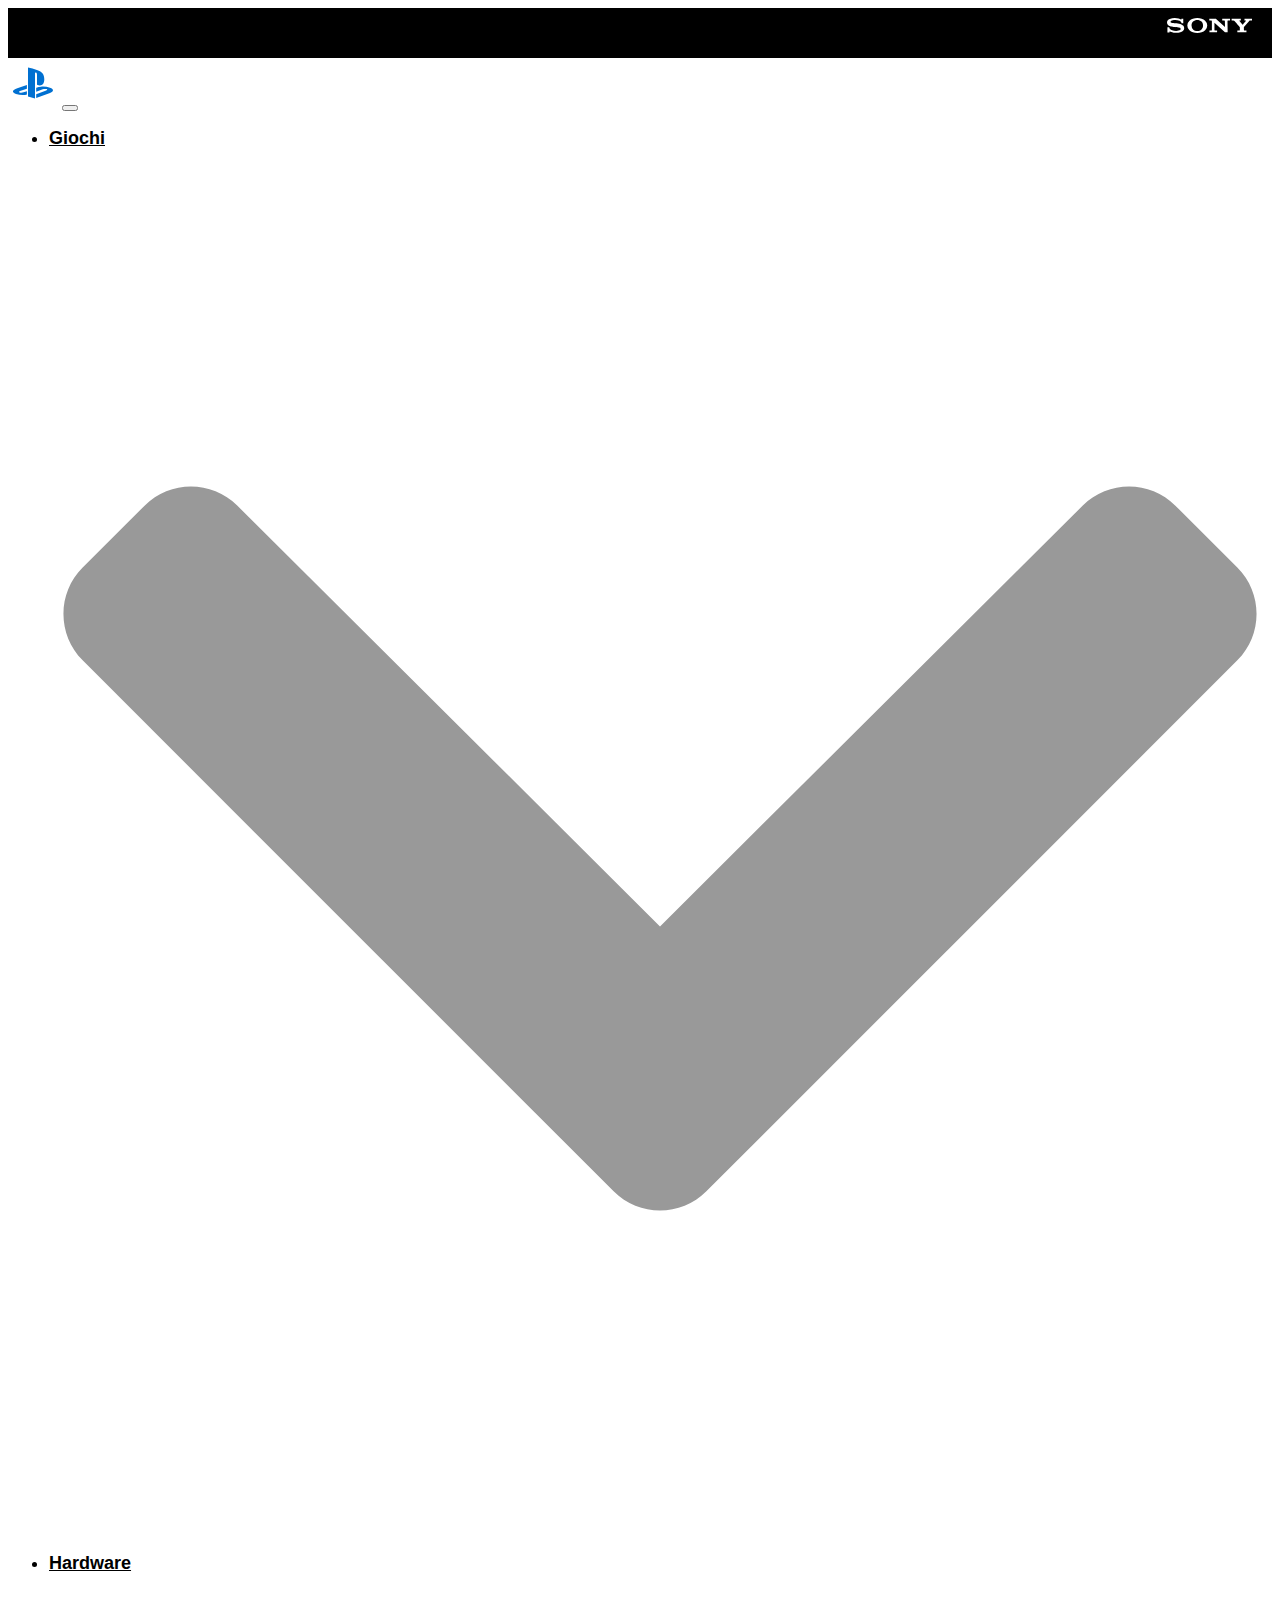
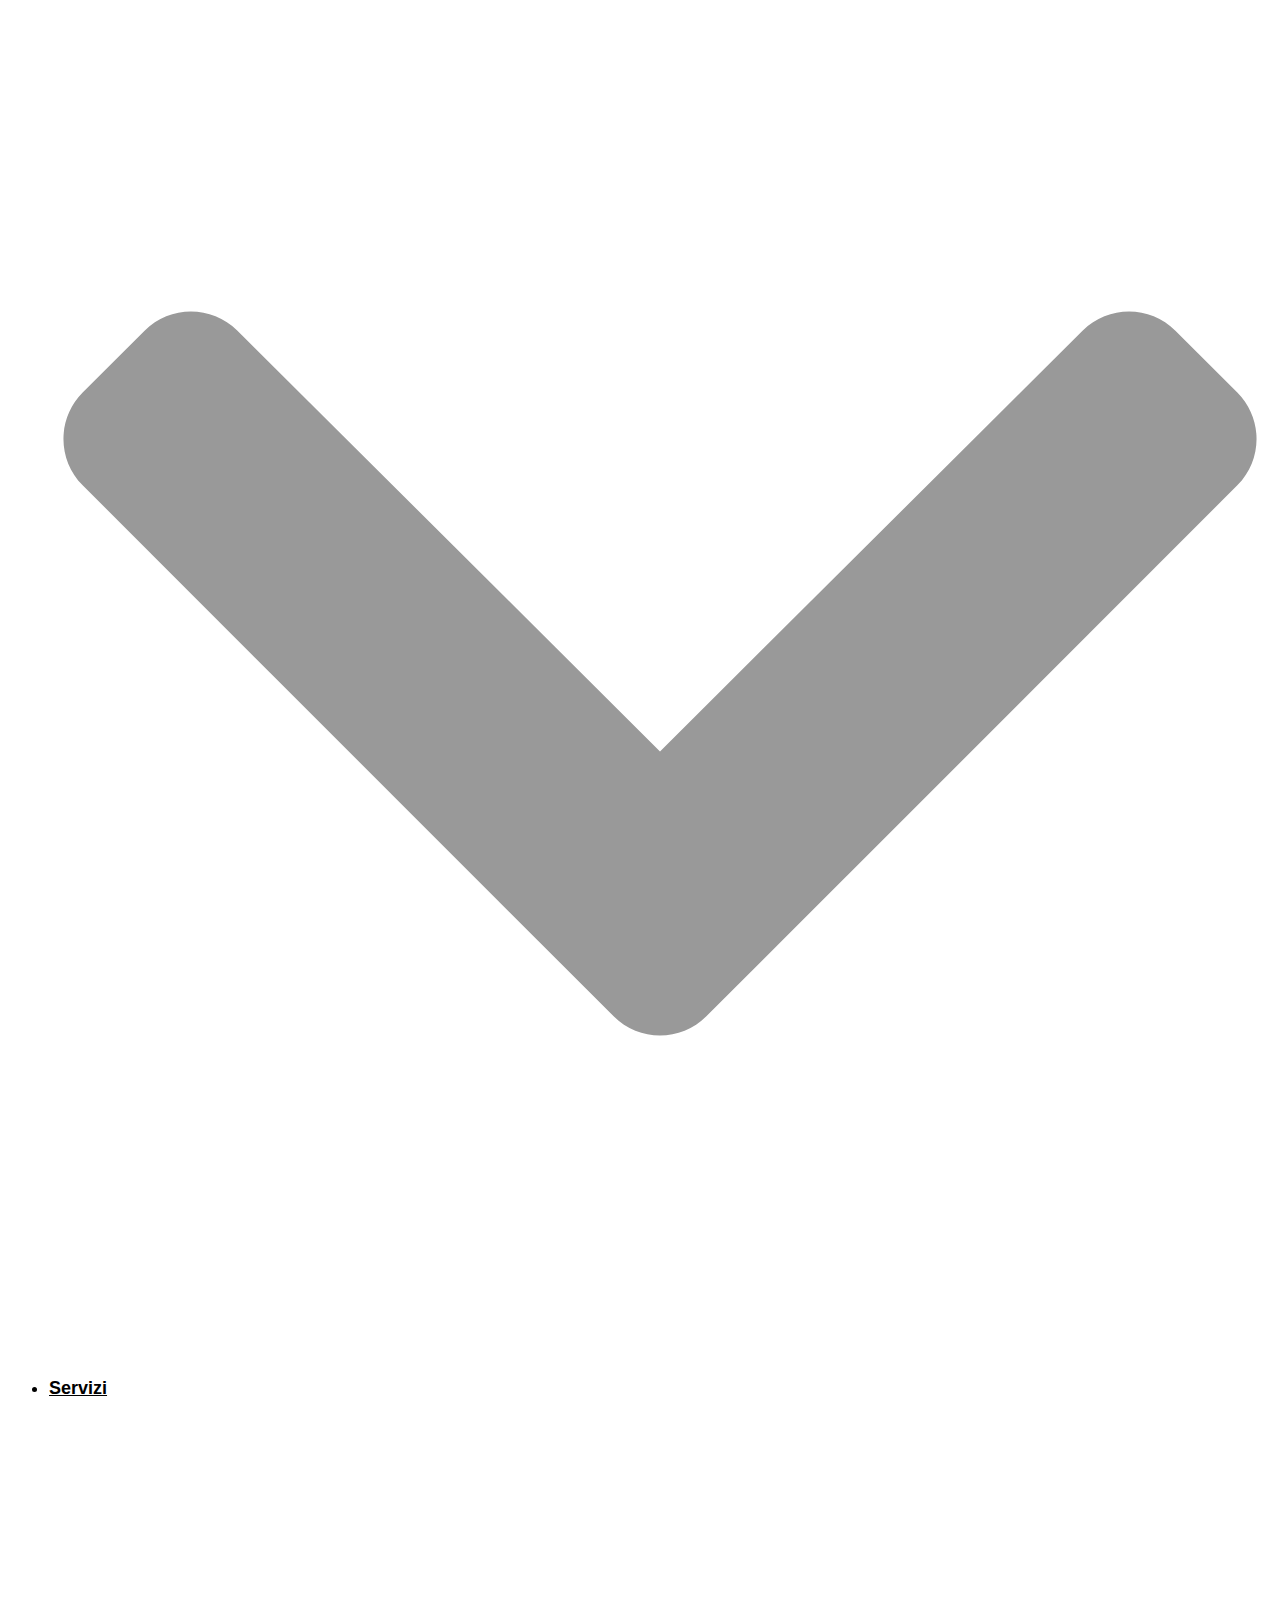
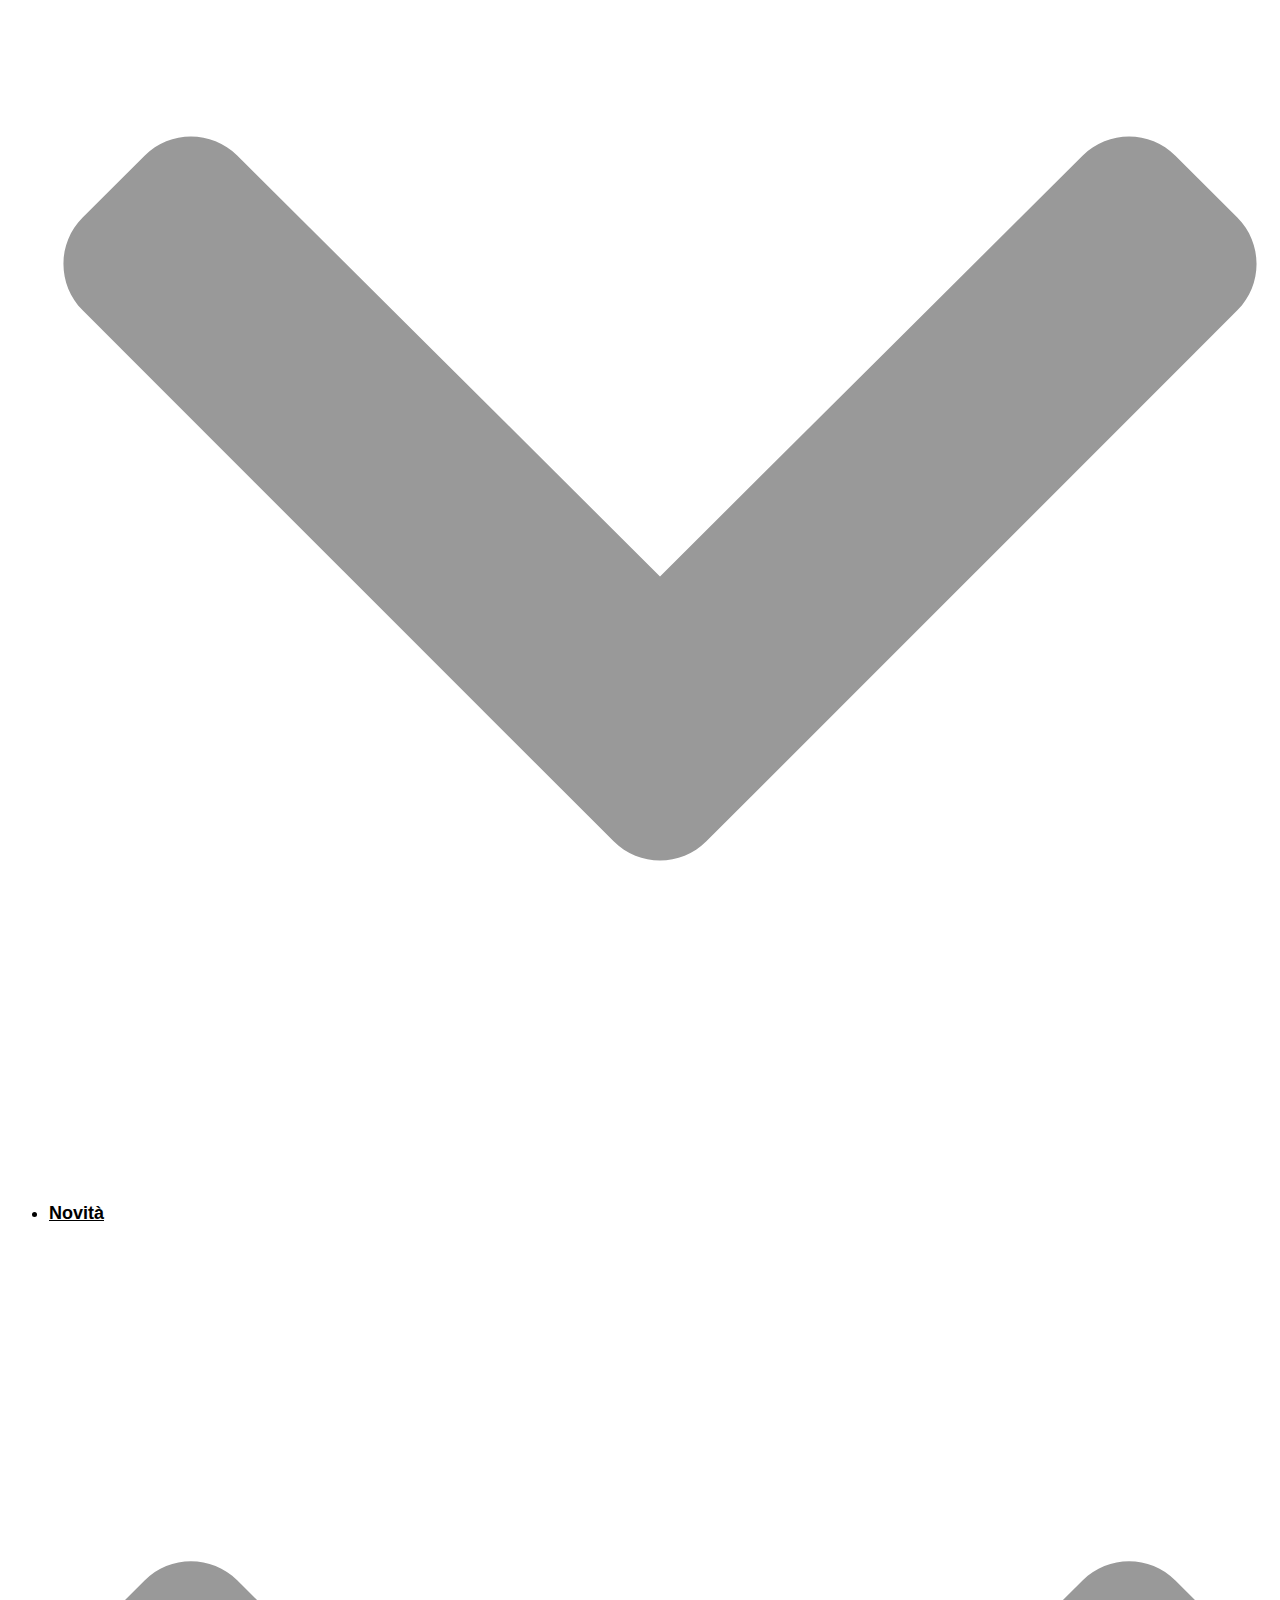
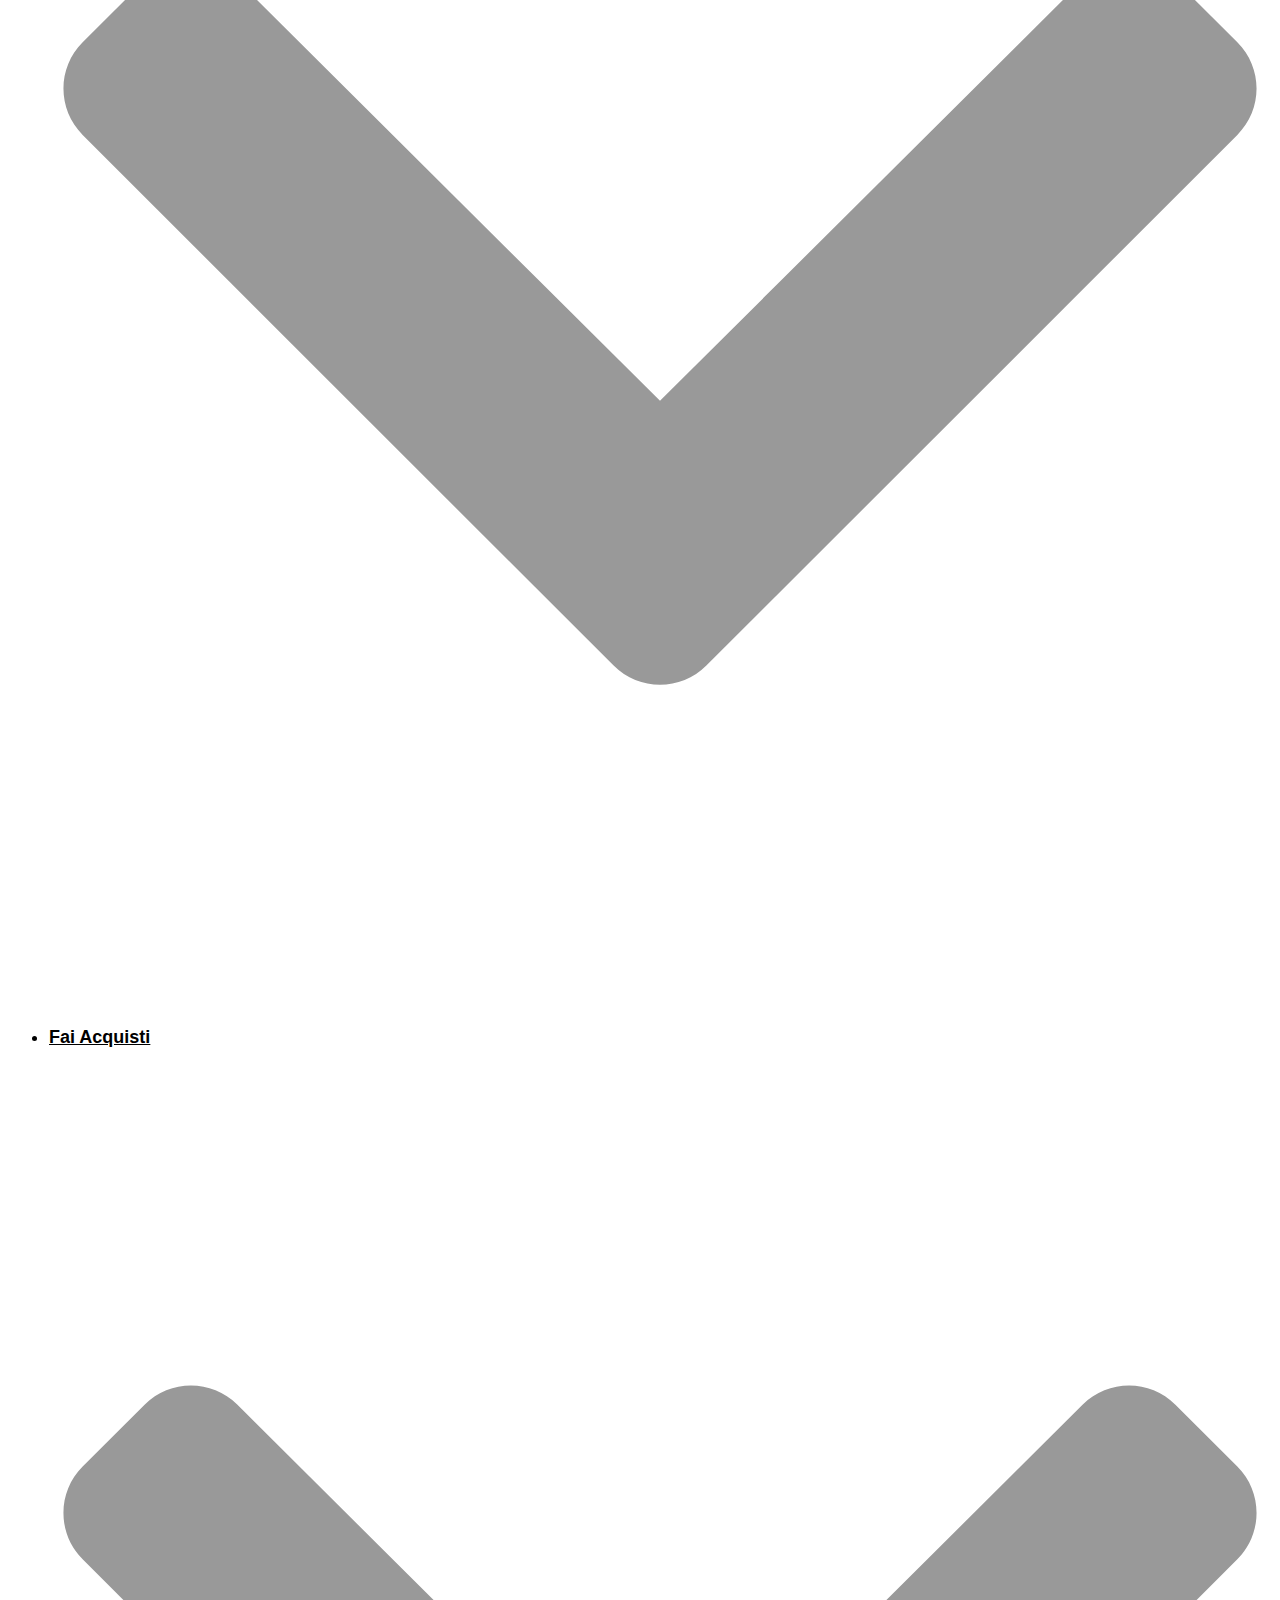
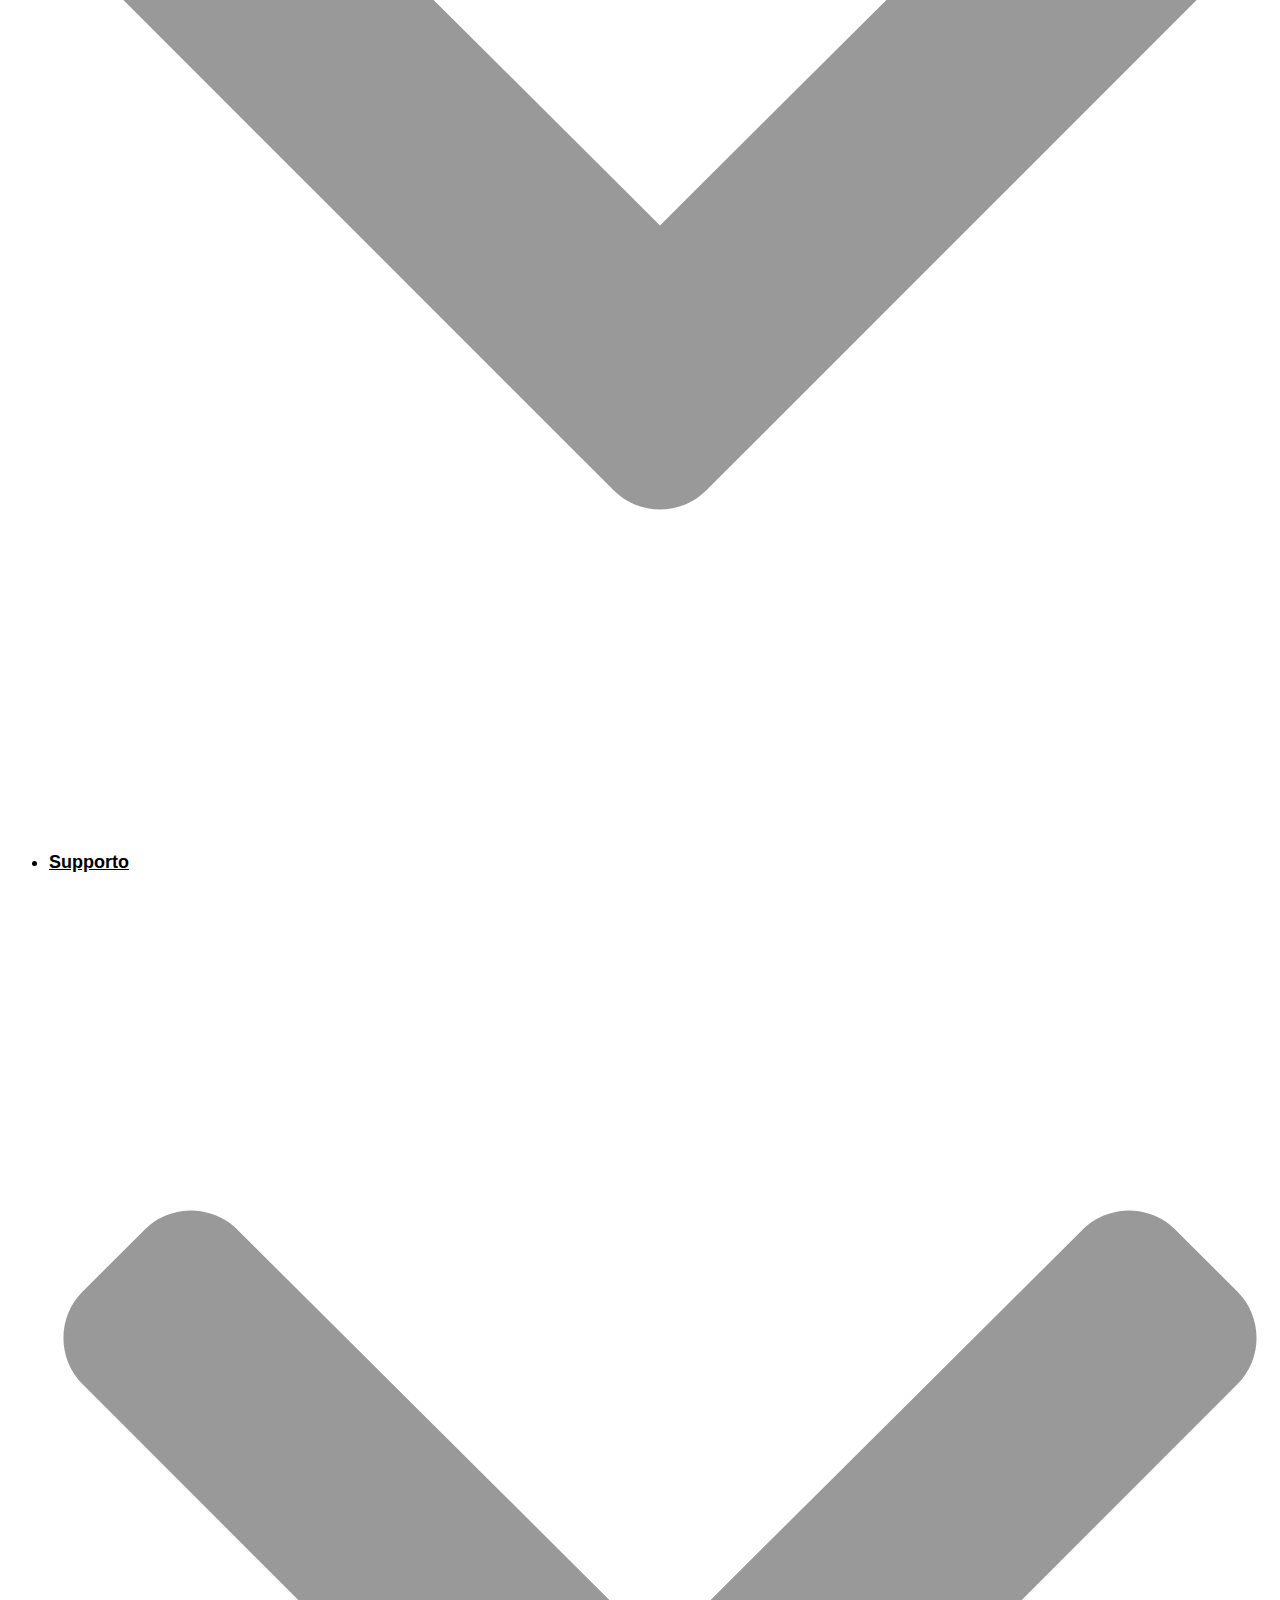
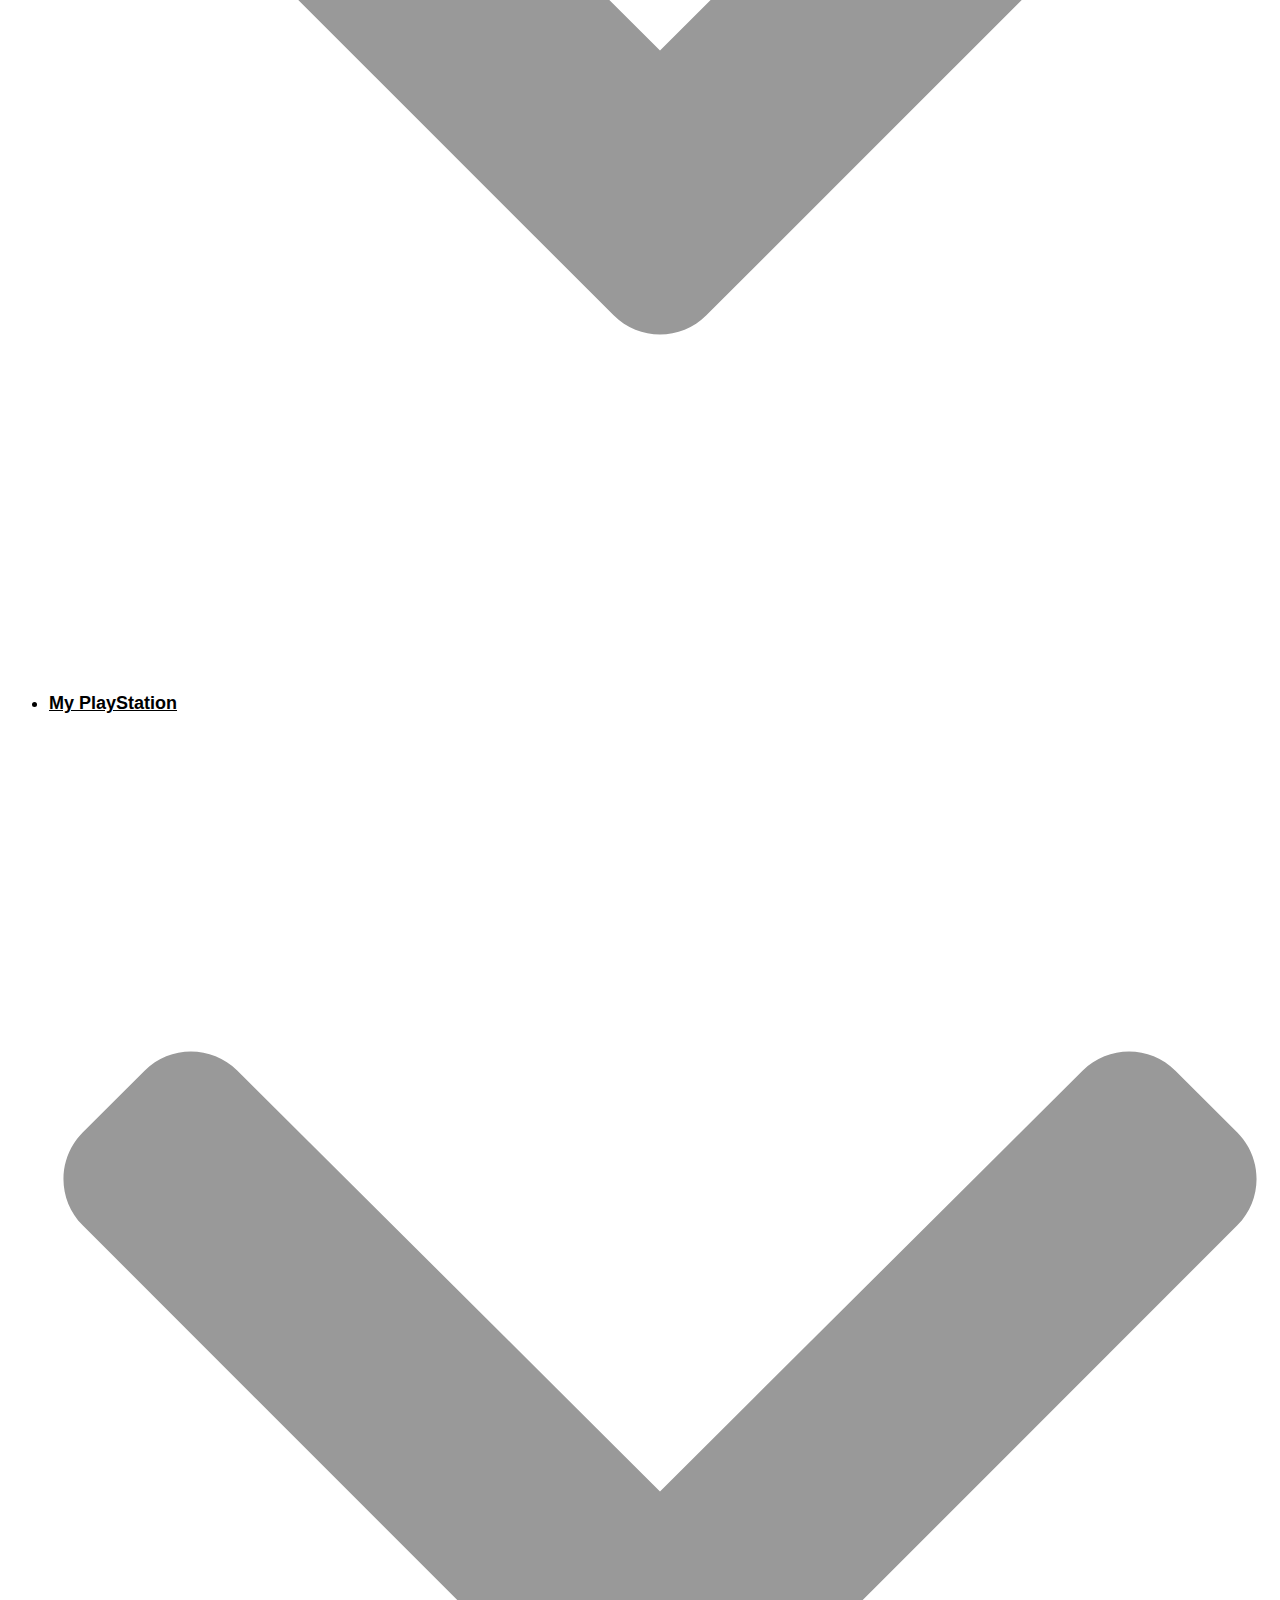
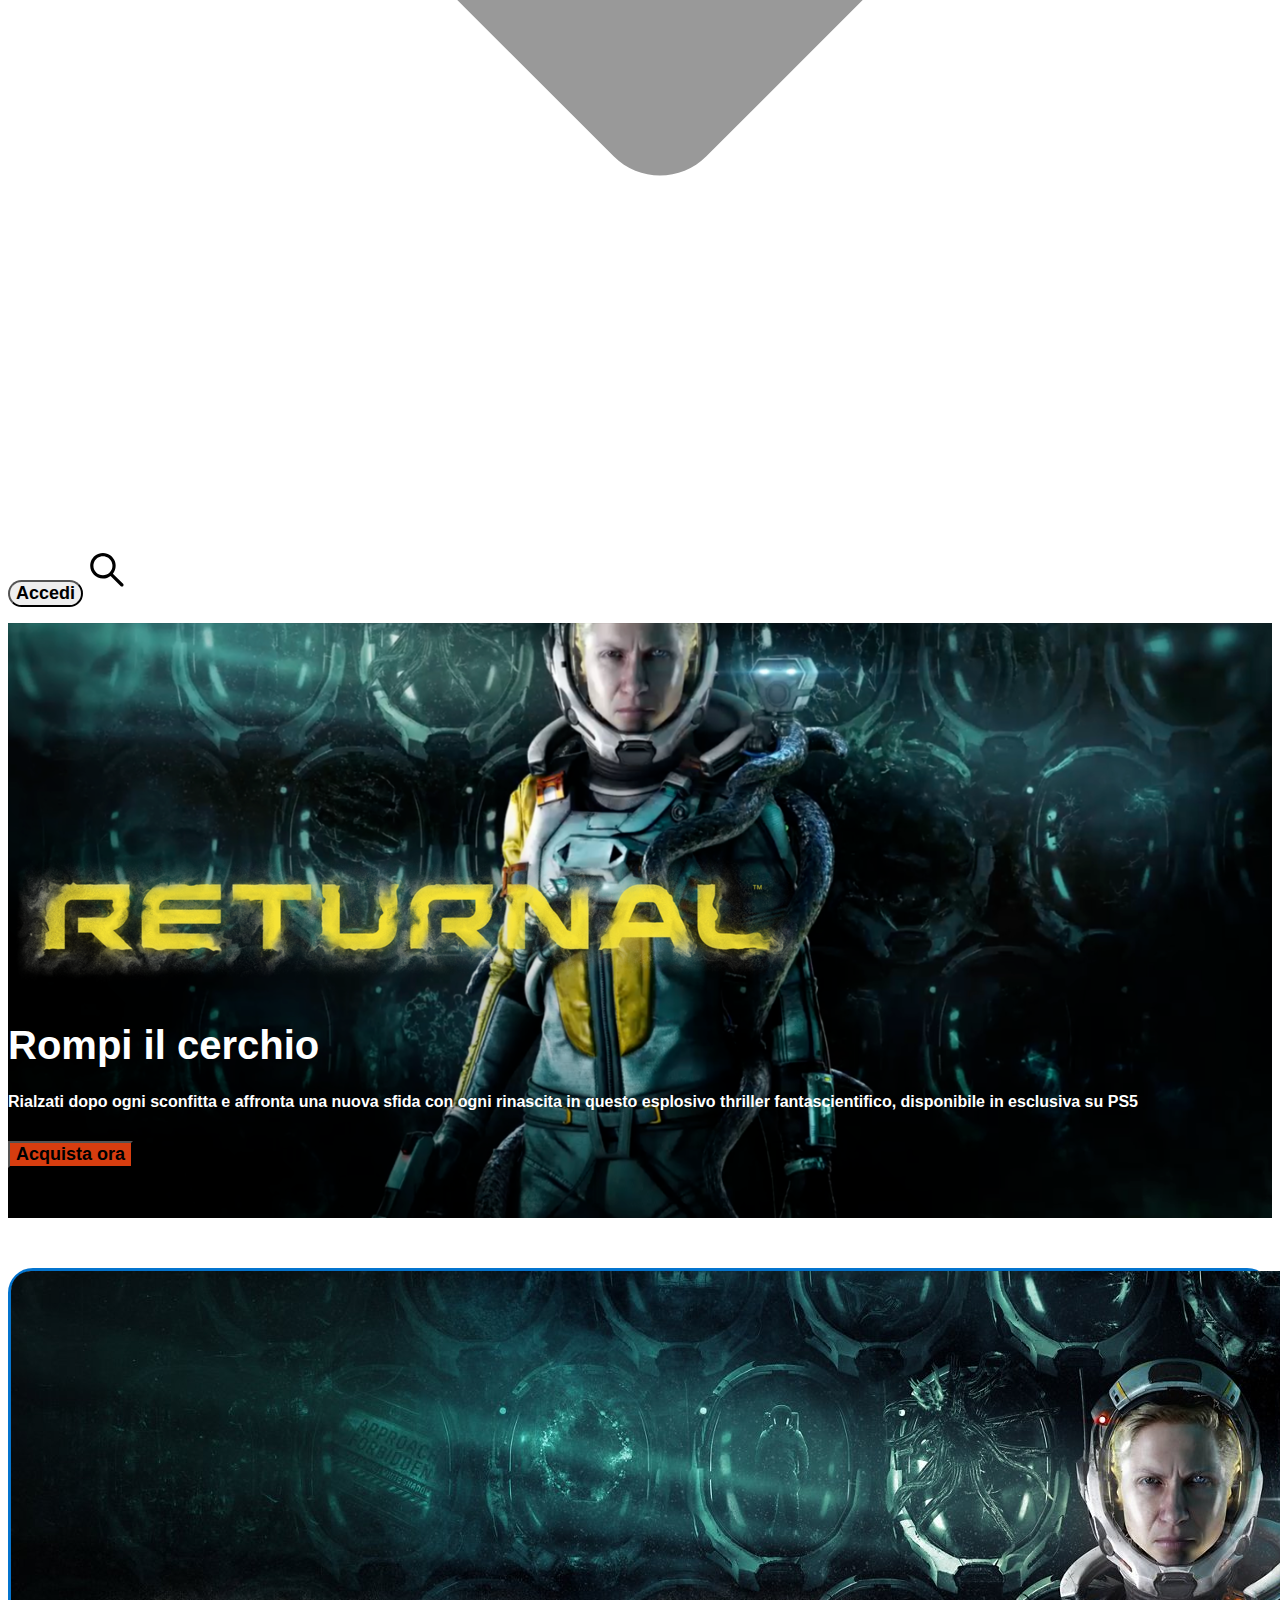
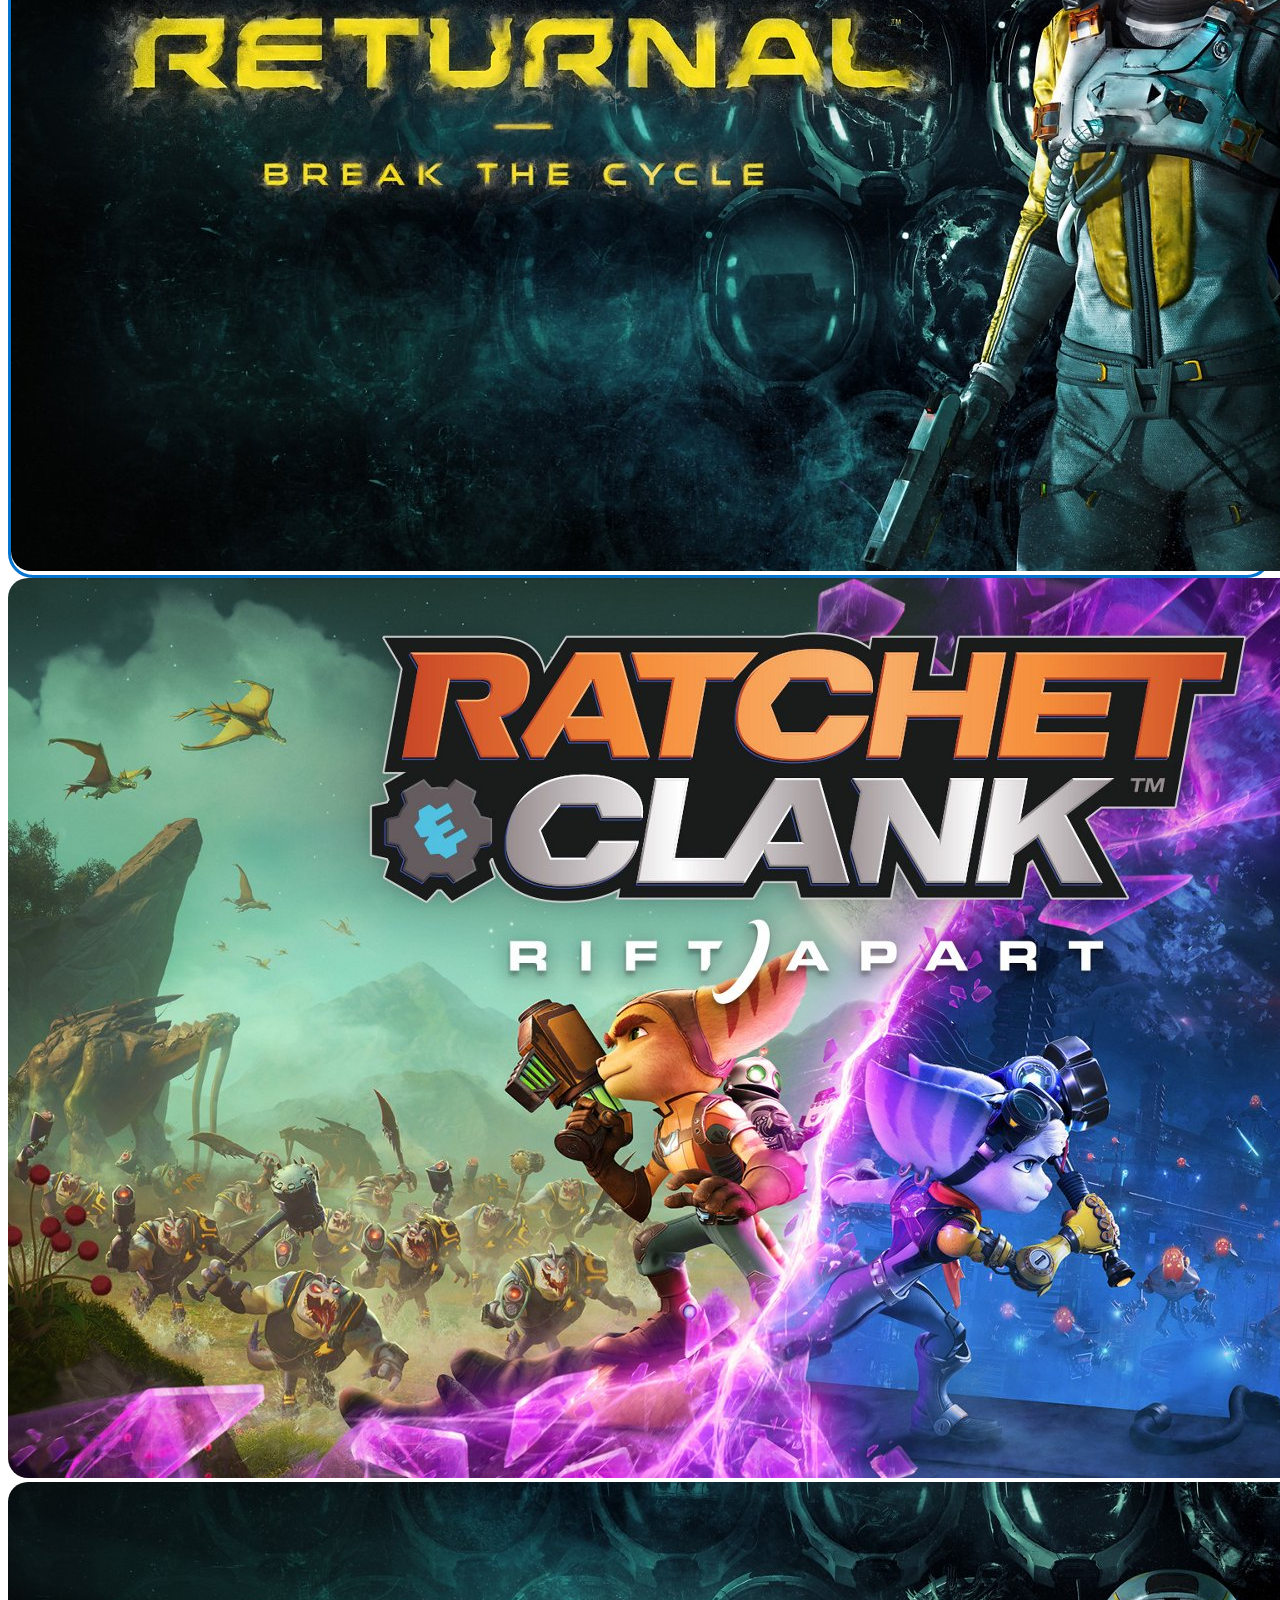
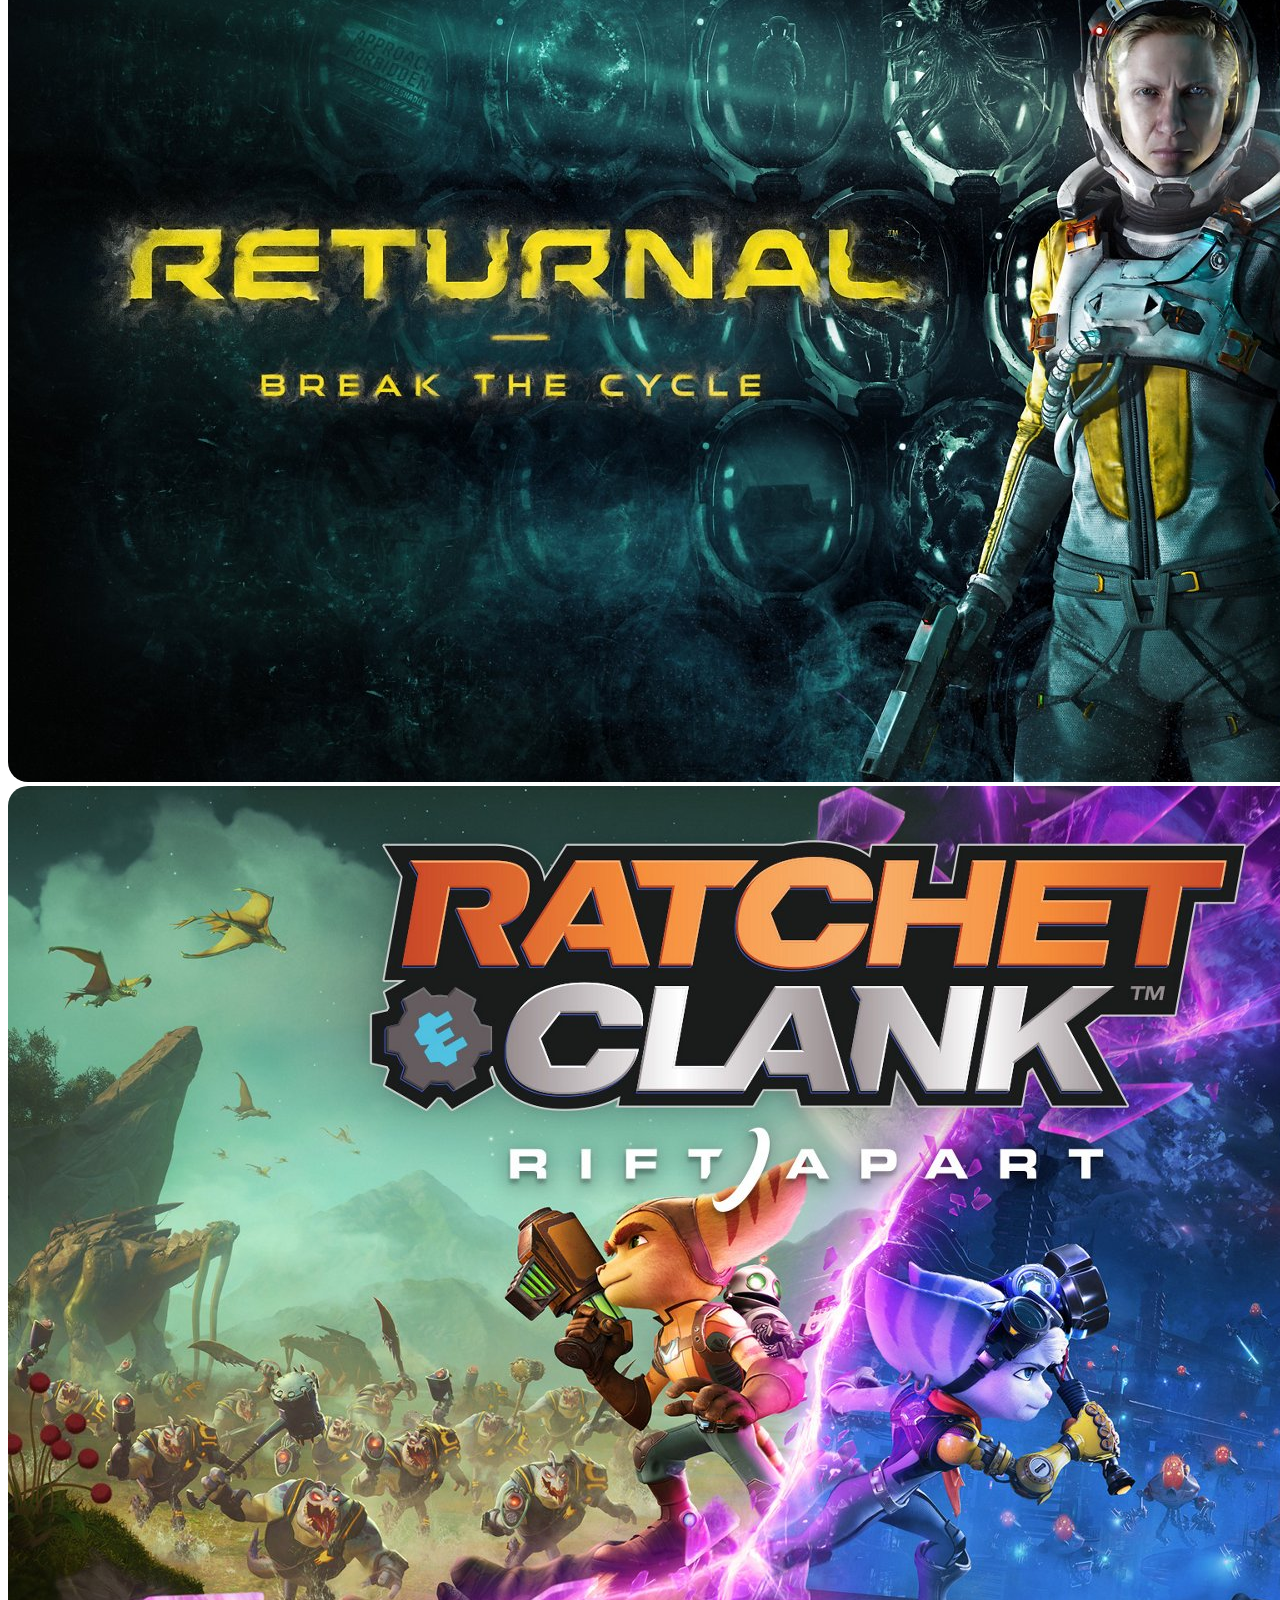
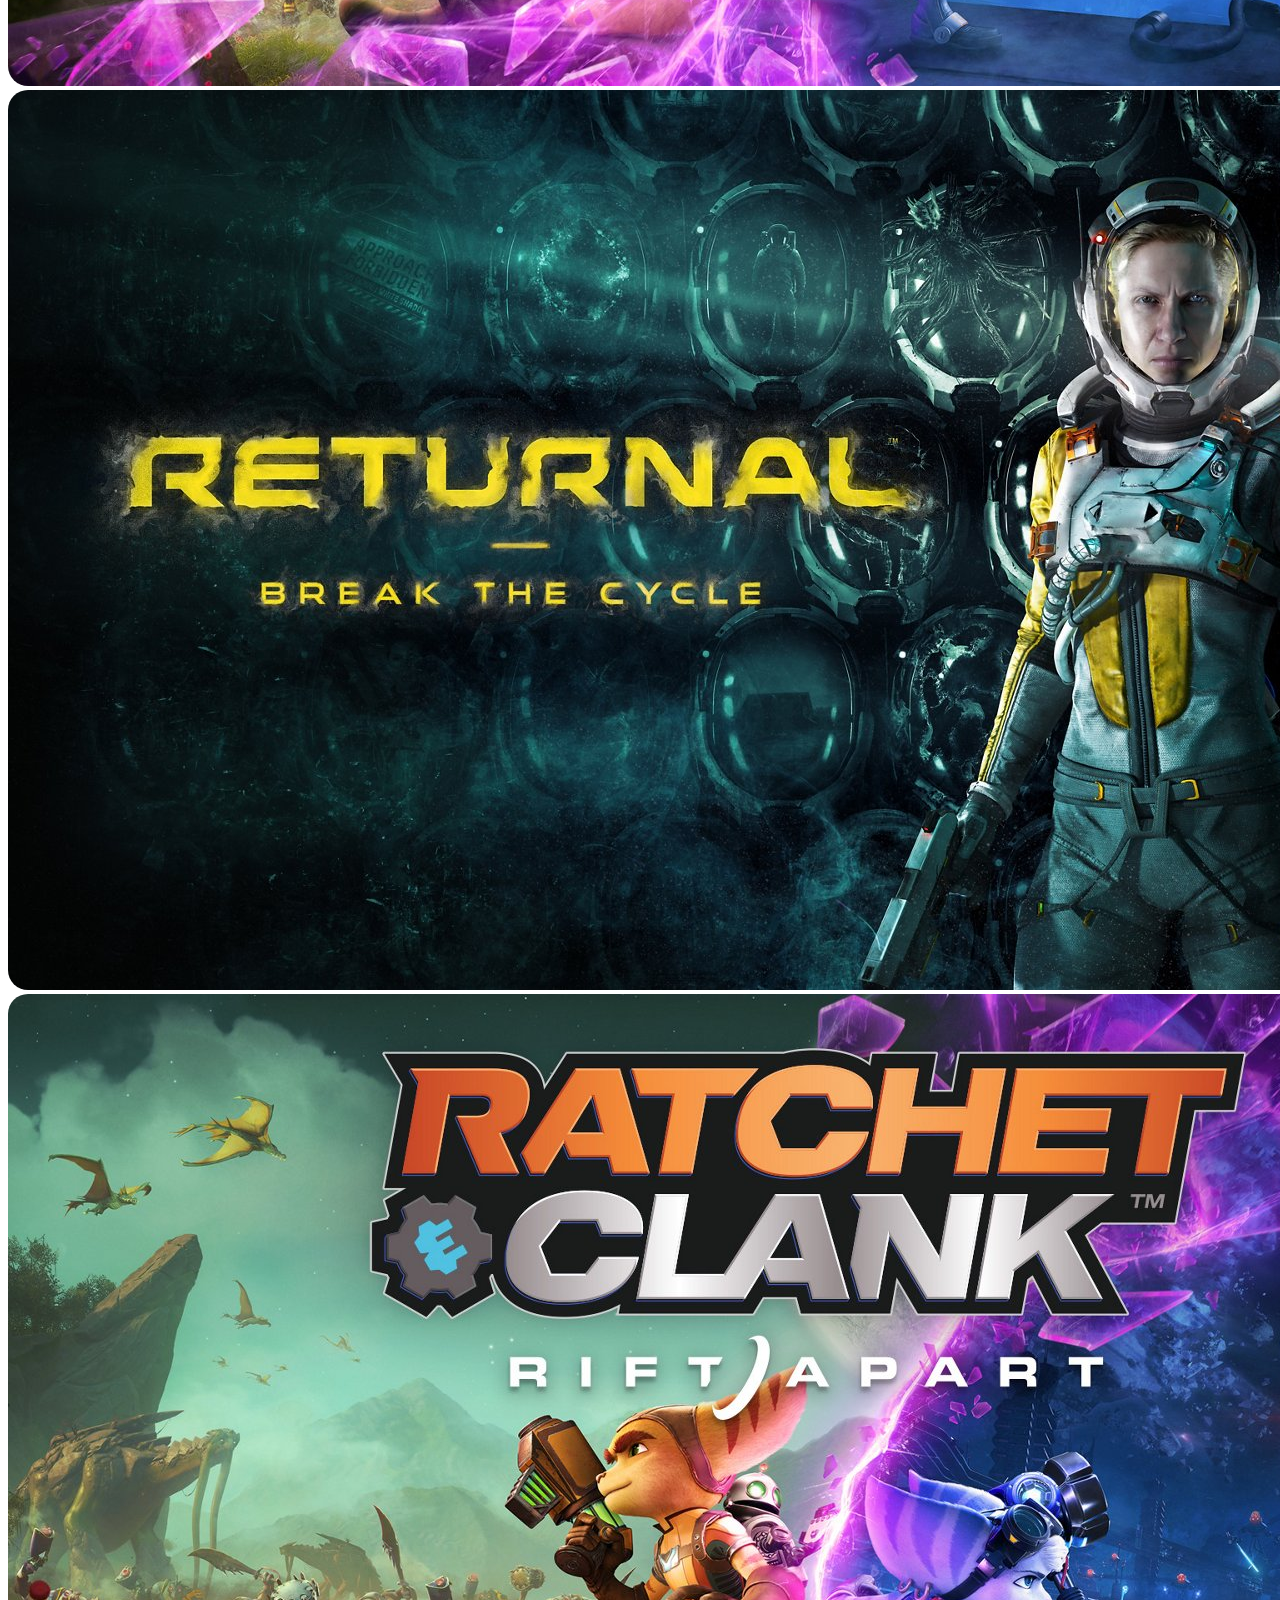
<file: index.html>
<!DOCTYPE html>
<html lang="en">

<head>
  <meta charset="UTF-8">
  <meta http-equiv="X-UA-Compatible" content="IE=edge">
  <meta name="viewport" content="width=device-width, initial-scale=1.0">

  <link href="https://cdn.jsdelivr.net/npm/bootstrap@5.1.1/dist/css/bootstrap.min.css" rel="stylesheet"
    integrity="sha384-F3w7mX95PdgyTmZZMECAngseQB83DfGTowi0iMjiWaeVhAn4FJkqJByhZMI3AhiU" crossorigin="anonymous">

  <link rel="stylesheet" href="css/style.css">

  <title>My Playstation</title>

</head>

<body>

  <header class="sticky-top">
    <!-- La nav con il logo -->
    <div class="nav-brand ">
      <div class="logo">
        <img src="img/sony_logo.svg" alt="logo sony">
      </div>
    </div>

    <!-- La nav con i menù -->

    <nav class=" navbar navbar-expand-lg navbar-light bg-light">
      <div class="container-fluid">
        <a class="navbar-brand" href="#"><img src="img/play_logo.svg" alt=""></a>
        <button class="navbar-toggler" type="button" data-bs-toggle="collapse" data-bs-target="#navbarSupportedContent"
          aria-controls="navbarSupportedContent" aria-expanded="false" aria-label="Toggle navigation">
          <span class="navbar-toggler-icon"></span>
        </button>
        <div class="collapse navbar-collapse" id="navbarSupportedContent">
          <ul class="navbar-nav me-auto mb-2 mb-lg-0">
            <li class="my-li nav-item dropdown ">
              <a class="my-link nav-link dropdown-toggle" href="#" id="navbarDropdown" role="button" data-bs-toggle="dropdown"
                aria-expanded="false">
                Giochi
              </a>

              <div class="my-sub-menu bg-light">
                <div class="row row-cols-lg-3 justify-content-center my-3">
                  <div class="col-lg-1">
                    <div class="mycard ">
                      <img class=" w-100 " src="img/play-menu-ico.png" alt="">
                      <h5 class="  text-center">PS1</h5>
                    </div>
                  </div>
                  <div class="col-lg-1">
                    <div class="mycard">
                      <img class=" w-100 " src="img/play-menu-ico.png" alt="">
                      <h5 class="  text-center">PS1</h5>
                    </div>
                  </div>
                  <div class="col-lg-1">
                    <div class="mycard ">
                      <img class=" w-100" src="img/play-menu-ico.png" alt="">
                      <h5 class="  text-center">PS1</h5>
                    </div>
                  </div>
                </div>
                <ul class="nav justify-content-center border-top border-dark">
                  <li class="nav-item">
                    <a href="#" class="nav-link">
                      link Giochi 1
                    </a>
                  </li>
                  <li class="nav-item">
                    <a href="#" class="nav-link">
                      link Giochi 2
                    </a>
                  </li>
                  <li class="nav-item">
                    <a href="#" class="nav-link">
                      link Giochi 3
                    </a>
                  </li>
                </ul>
              </div>


            </li>
            <li class="my-li nav-item dropdown">
              <a class="my-link nav-link dropdown-toggle" href="#" id="navbarDropdown" role="button" data-bs-toggle="dropdown"
                aria-expanded="false">
                Hardware
              </a>

              <div class="my-sub-menu bg-light">
                <div class="row row-cols-lg-3 justify-content-center my-3">
                  <div class="col-lg-1">
                    <div class="mycard ">
                      <img class=" w-100 " src="img/play-menu-ico.png" alt="">
                      <h5 class="  text-center">PS2</h5>
                    </div>
                  </div>
                  <div class="col-lg-1">
                    <div class="mycard">
                      <img class=" w-100 " src="img/play-menu-ico.png" alt="">
                      <h5 class="  text-center">PS2</h5>
                    </div>
                  </div>
                  <div class="col-lg-1">
                    <div class="mycard ">
                      <img class=" w-100" src="img/play-menu-ico.png" alt="">
                      <h5 class="  text-center">PS2</h5>
                    </div>
                  </div>
                </div>
                <ul class="nav justify-content-center border-top border-dark">
                  <li class="nav-item">
                    <a href="#" class="nav-link">
                      link hardware 1
                    </a>
                  </li>
                  <li class="nav-item">
                    <a href="#" class="nav-link">
                      link hardware 2
                    </a>
                  </li>
                  <li class="nav-item">
                    <a href="#" class="nav-link">
                      link hardware 3
                    </a>
                  </li>
                </ul>
              </div>


            </li>
            <li class="my-li nav-item dropdown">
              <a class="my-link nav-link dropdown-toggle" href="#" id="navbarDropdown" role="button" data-bs-toggle="dropdown"
                aria-expanded="false">
                Servizi
              </a>


              <div class="my-sub-menu bg-light">
                <div class="row row-cols-lg-3 justify-content-center my-3">
                  <div class="col-lg-1">
                    <div class="mycard ">
                      <img class=" w-100 " src="img/play-menu-ico.png" alt="">
                      <h5 class="  text-center">PS3</h5>
                    </div>
                  </div>
                  <div class="col-lg-1">
                    <div class="mycard">
                      <img class=" w-100 " src="img/play-menu-ico.png" alt="">
                      <h5 class="  text-center">PS3</h5>
                    </div>
                  </div>
                  <div class="col-lg-1">
                    <div class="mycard ">
                      <img class=" w-100" src="img/play-menu-ico.png" alt="">
                      <h5 class="  text-center">PS3</h5>
                    </div>
                  </div>
                </div>
                <ul class="nav justify-content-center border-top border-dark">
                  <li class="nav-item">
                    <a href="#" class="nav-link">
                      link servizi 1
                    </a>
                  </li>
                  <li class="nav-item">
                    <a href="#" class="nav-link">
                      link servizi 2
                    </a>
                  </li>
                  <li class="nav-item">
                    <a href="#" class="nav-link">
                      link servizi 3
                    </a>
                  </li>
                </ul>
              </div>


            </li>
            <li class="my-li nav-item dropdown">
              <a class="my-link nav-link dropdown-toggle" href="#" id="navbarDropdown" role="button" data-bs-toggle="dropdown"
                aria-expanded="false">
                Novità
              </a>

              <div class="my-sub-menu bg-light">
                <div class="row row-cols-lg-3 justify-content-center my-3">
                  <div class="col-lg-1">
                    <div class="mycard ">
                      <img class=" w-100 " src="img/play-menu-ico.png" alt="">
                      <h5 class="  text-center">PS4</h5>
                    </div>
                  </div>
                  <div class="col-lg-1">
                    <div class="mycard">
                      <img class=" w-100 " src="img/play-menu-ico.png" alt="">
                      <h5 class="  text-center">PS4</h5>
                    </div>
                  </div>
                  <div class="col-lg-1">
                    <div class="mycard ">
                      <img class=" w-100" src="img/play-menu-ico.png" alt="">
                      <h5 class="  text-center">PS4</h5>
                    </div>
                  </div>
                </div>
                <ul class="nav justify-content-center border-top border-dark">
                  <li class="nav-item">
                    <a href="#" class="nav-link">
                      link Novità 1
                    </a>
                  </li>
                  <li class="nav-item">
                    <a href="#" class="nav-link">
                      link Novità 2
                    </a>
                  </li>
                  <li class="nav-item">
                    <a href="#" class="nav-link">
                      link Novità 3
                    </a>
                  </li>
                </ul>
              </div>

            </li>
            <li class="my-li nav-item dropdown">
              <a class="my-link nav-link dropdown-toggle" href="#" id="navbarDropdown" role="button" data-bs-toggle="dropdown"
                aria-expanded="false">
                Fai Acquisti
              </a>
              
              <div class="my-sub-menu bg-light">
                <div class="row row-cols-lg-3 justify-content-center my-3">
                  <div class="col-lg-1">
                    <div class="mycard ">
                      <img class=" w-100 " src="img/play-menu-ico.png" alt="">
                      <h5 class="  text-center">PS5</h5>
                    </div>
                  </div>
                  <div class="col-lg-1">
                    <div class="mycard">
                      <img class=" w-100 " src="img/play-menu-ico.png" alt="">
                      <h5 class="  text-center">PS5</h5>
                    </div>
                  </div>
                  <div class="col-lg-1">
                    <div class="mycard ">
                      <img class=" w-100" src="img/play-menu-ico.png" alt="">
                      <h5 class="  text-center">PS5</h5>
                    </div>
                  </div>
                </div>
                <ul class="nav justify-content-center border-top border-dark">
                  <li class="nav-item">
                    <a href="#" class="nav-link">
                      link acquisti 1
                    </a>
                  </li>
                  <li class="nav-item">
                    <a href="#" class="nav-link">
                      link acquisti 2
                    </a>
                  </li>
                  <li class="nav-item">
                    <a href="#" class="nav-link">
                      link acquisti 3
                    </a>
                  </li>
                </ul>
              </div>
            </li>
            <li class="my-li nav-item dropdown">
              <a class="my-link nav-link dropdown-toggle" href="#" id="navbarDropdown" role="button" data-bs-toggle="dropdown"
                aria-expanded="false">
                Supporto
              </a>
              
              <div class="my-sub-menu bg-light">
                <div class="row row-cols-lg-3 justify-content-center my-3">
                  <div class="col-lg-1">
                    <div class="mycard ">
                      <img class=" w-100 " src="img/play-menu-ico.png" alt="">
                      <h5 class="  text-center">PS6</h5>
                    </div>
                  </div>
                  <div class="col-lg-1">
                    <div class="mycard">
                      <img class=" w-100 " src="img/play-menu-ico.png" alt="">
                      <h5 class="  text-center">PS6</h5>
                    </div>
                  </div>
                  <div class="col-lg-1">
                    <div class="mycard ">
                      <img class=" w-100" src="img/play-menu-ico.png" alt="">
                      <h5 class="  text-center">PS6</h5>
                    </div>
                  </div>
                </div>
                <ul class="nav justify-content-center border-top border-dark">
                  <li class="nav-item">
                    <a href="#" class="nav-link">
                      link supporto 1
                    </a>
                  </li>
                  <li class="nav-item">
                    <a href="#" class="nav-link">
                      link supporto 2
                    </a>
                  </li>
                  <li class="nav-item">
                    <a href="#" class="nav-link">
                      link supporto 3
                    </a>
                  </li>
                </ul>
              </div>



            </li>
          </ul>
          <form class="d-flex">
            <ul class="navbar-nav me-auto mb-2 mb-lg-0">
              <li class="my-li nav-item dropdown">
                <a class="my-link nav-link carattere dropdown-toggle" href="#" id="navbarDropdown" role="button"
                  data-bs-toggle="dropdown" aria-expanded="false">
                  My PlayStation
                </a>

                <div class="my-sub-menu bg-light">
                  <div class="row row-cols-lg-3 justify-content-center my-3">
                    <div class="col-lg-1">
                      <div class="mycard ">
                        <img class=" w-100 " src="img/play-menu-ico.png" alt="">
                        <h5 class="  text-center">PS7</h5>
                      </div>
                    </div>
                    <div class="col-lg-1">
                      <div class="mycard">
                        <img class=" w-100 " src="img/play-menu-ico.png" alt="">
                        <h5 class="  text-center">PS7</h5>
                      </div>
                    </div>
                    <div class="col-lg-1">
                      <div class="mycard ">
                        <img class=" w-100" src="img/play-menu-ico.png" alt="">
                        <h5 class="  text-center">PS7</h5>
                      </div>
                    </div>
                  </div>
                  <ul class="nav justify-content-center border-top border-dark">
                    <li class="nav-item">
                      <a href="#" class="nav-link">
                        link My PlayStation 1
                      </a>
                    </li>
                    <li class="nav-item">
                      <a href="#" class="nav-link">
                        link My PlayStation 2
                      </a>
                    </li>
                    <li class="nav-item">
                      <a href="#" class="nav-link">
                        link My PlayStation 3
                      </a>
                    </li>
                  </ul>
                </div>



              </li>
            </ul>

            <button type="button" class="btn btn-dark carattere my-round-up ">Accedi</button>

            <a class="d-none d-lg-block" href="#"><img style="height: 40px; margin:15px 0px 10px 0px; "
                src="img/lens.svg" alt="lente"></a>

          </form>

        </div>
      </div>
    </nav>


  </header>

  <main>

    <!-- Inizio Hero -->
    <section class="hero section-very-large section-title">

      <div class="container">

        <div class="row">
          <div class=" col-12  col-lg-4">
            <img class="w-75 pb-4" src="img/returnal-hero-banner-logo.png" alt="">

            <h2>Rompi il cerchio</h2>

            <h3>Rialzati dopo ogni sconfitta e affronta una nuova sfida con ogni rinascita in questo esplosivo thriller
              fantascientifico, disponibile in esclusiva su PS5
            </h3>

            <button type="button" class="btn btn-danger rounded-pill colore-hero carattere ">Acquista ora</button>


          </div>
        </div>
      </div>

    </section>
    <!-- Fine Hero -->
    <!-- Inizio card in linea -->

    <section class="card-in-line section-normal">

      <div class="container">

        <div class="row row-cols-2 row-cols-sm-3 row-cols-lg-6  justify-content-center gy-3">


          <div class="col">
            <div class="game-card border-turn-on" tabindex="0">
              <img class="w-100 rounded-3 arrotondata border" src="img/returnal-listing-thumb-01-ps5.jpg" alt="listing">
            </div>
          </div>


          <div class="col">
            <div class="game-card " tabindex="0">
              <img class="w-100 rounded-3 arrotondata" src="img/ratchet-and-clank-rift-apart-keyart.jpg" alt="clank">
            </div>
          </div>



          <div class="col">
            <div class="game-card" tabindex="0">
             <img class="w-100 rounded-3 arrotondata" src="img/returnal-listing-thumb-01-ps5.jpg" alt="listing">
            </div>
          </div>



          <div class="col">
            <div class="game-card" tabindex="0">
              <img class="w-100 rounded-3 arrotondata" src="img/ratchet-and-clank-rift-apart-keyart.jpg" alt="rift">
            </div>
          </div>



          <div class="col">
            <div class="game-card" tabindex="0">
              <img class="w-100 rounded-3 arrotondata" src="img/returnal-listing-thumb-01-ps5.jpg" alt="returnal">
            </div>
          </div>



          <div class="col">
            <div class="game-card" tabindex="0">
              <img class="w-100 rounded-3 arrotondata" src="img/ratchet-and-clank-rift-apart-keyart.jpg" alt="keykart">
            </div>
          </div>


        </div>
      </div>

    </section>

    <!-- Fine card in linea -->

    <!-- Inizio Play PS no-limit -->

    <section class="section-normal section-title super sub-title-grey">

      <div class="container">

        <div class="row  justify-content-center text-center">
          <div class=" col  ">

            <p>PLAY HAS NO LIMITS</p>

            <h2>Ecco la PlayStation 5</h2>

            <h3>Tuffati in nuove possibilità di gioco completamente inaspettate
            </h3>

          </div>
        </div>
      </div>

    </section>

    <!-- Fine Play PS -->

    <!-- Inizio La console -->

    <section class="section-midium section-title sub-title-grey">

      <div class="container">

        <div class="row align-items-center justify-content-center">
          <div class="col-sd-1 col-md-5 col-lg-4">

            <h2>Console PlayStation 5</h2>

            <h3>Sperimenta la nuova generazione di giochi PlayStation
            </h3>
            <button type="button" class="btn btn-primary rounded-pill colore-console carattere ">Maggiori
              Informazioni</button>


          </div>

          <div class="col-sd-1 col-md-7 col-lg-8">

            <img class="w-100" src="img/playstation-5-thumb.png" alt="ps5">

          </div>

        </div>


      </div>

    </section>

    <!-- FINE La console -->

    <!-- Inizio Prodotti -->

    <section class="prodotti section-normal ">

      <div class="container ">

        <div class="row row-cols-3 row-cols-md-5 text-center gy-3 ">


          <div class="col">
            <div class="my-card line-bottom">
              <img class="w-100 " src="img/playstation-5-thumb.png" alt="console">
              <p class="d-none d-md-block">Console PS5</p>
            </div>
          </div>

          <div class="col">
            <div class="my-card prodotti-opacizzati-off opacity-75">
              <img class="w-100 " src="img/joypad-thumb.png" alt="controller">
              <p class="d-none d-md-block">Controller wireless DualSense <sup>TM</sup></p>
            </div>
          </div>

          <div class="col">
            <div class="my-card prodotti-opacizzati-off opacity-75">
              <img class="w-100 " src="img/headset-thumb.png" alt="cuffie">
              <p class="d-none d-md-block">Cuffie wireless con microfono Pulse 3 <sup>TM</sup></p>
            </div>
          </div>

          <div class="col">
            <div class="my-card prodotti-opacizzati-off opacity-75">
              <img class="w-100 " src="img/remote-thumb.png" alt="telecomando">
              <p class="d-none d-md-block">Telecomando Media</p>
            </div>
          </div>

          <div class="col">
            <div class="my-card prodotti-opacizzati-off opacity-75">
              <img class="w-100 " src="img/camera-thumb.jpg" alt="camera">
              <p class="d-none d-md-block">Telecamera HD</p>
            </div>
          </div>


        </div>
      </div>

    </section>

    <!-- Fine Prodotti -->

    <!-- Inizio Takes Two -->

    <section class="takes-two section-normal section-title">

      <div class="container">

        <div class="row">
          <div class=" col-12  col-lg-4">
            <img class="w-75 pb-4" src="img/it-takes-two-logo.png" alt="take two">

            <h2>Un avventura cocperativa selvaggia ti attende</h2>

            <h3>Trova un amico e partite per l'avventura più folle delle vostre vite in It Tales Two, un gioco
              d'avventura cooperativa a piattaforme che stravolge il suo genere
            </h3>

            <button type="button" class="btn btn-danger rounded-pill colore-hero carattere">Acquista ora</button>


          </div>
        </div>
      </div>

    </section>

    <!-- Fine Takes Two -->

    <!-- Nuove Uscite -->

    <section class="new-production section-normal section-title">

      <div class="container">

        <h2>Nuove Uscite</h2>

        <h3>Giochi incredibili per PS4 e PS5 disponibili ora</h3>

        <div class="row row-cols-2 row-cols-sm-3 row-cols-lg-6  justify-content-center gy-3">


          <div class="col">
            <div class="my-card">
              <img class="w-100 rounded-3 arrotondata" src="img/tony-hawks-pro-skater-1-2-store-art.jpg" alt="game">
              <p>Tony Hawk's ™ Pro Skater ™ 1+2</p>
            </div>
          </div>

          <div class="col">
            <div class="my-card">
              <img class="w-100 rounded-3 arrotondata" src="img/crash-bandicoot-4-its-about-time-store-art.jpg"
                alt="game">
              <p>Crash Bandicoot 4: It's About Time</p>
            </div>
          </div>

          <div class="col">
            <div class="my-card">
              <img class="w-100 rounded-3 arrotondata" src="img/tony-hawks-pro-skater-1-2-store-art.jpg" alt="game">
              <p>Tony Hawk's ™ Pro Skater ™ 1+2</p>
            </div>
          </div>

          <div class="col">
            <div class="my-card">
              <img class="w-100 rounded-3 arrotondata" src="img/crash-bandicoot-4-its-about-time-store-art.jpg"
                alt="game">
              <p>Crash Bandicoot 4: It's About Time</p>
            </div>
          </div>

          <div class="col">
            <div class="my-card">
              <img class="w-100 rounded-3 arrotondata" src="img/tony-hawks-pro-skater-1-2-store-art.jpg" alt="game">
              <p>Tony Hawk's ™ Pro Skater ™ 1+2</p>
            </div>
          </div>

          <div class="col">
            <div class="my-card">
              <img class="w-100 rounded-3 arrotondata" src="img/crash-bandicoot-4-its-about-time-store-art.jpg"
                alt="game">
              <p>Crash Bandicoot 4: It's About Time</p>
            </div>
          </div>

          <div class="col">
            <div class="my-card">
              <img class="w-100 rounded-3 arrotondata" src="img/tony-hawks-pro-skater-1-2-store-art.jpg" alt="game">
              <p>Tony Hawk's ™ Pro Skater ™ 1+2</p>
            </div>
          </div>

          <div class="col">
            <div class="my-card">
              <img class="w-100 rounded-3 arrotondata" src="img/crash-bandicoot-4-its-about-time-store-art.jpg"
                alt="game">
              <p>Crash Bandicoot 4: It's About Time</p>
            </div>
          </div>

          <div class="col">
            <div class="my-card">
              <img class="w-100 rounded-3 arrotondata" src="img/tony-hawks-pro-skater-1-2-store-art.jpg" alt="game">
              <p>Tony Hawk's ™ Pro Skater ™ 1+2</p>
            </div>
          </div>

          <div class="col">
            <div class="my-card">
              <img class="w-100 rounded-3 arrotondata" src="img/crash-bandicoot-4-its-about-time-store-art.jpg"
                alt="game">
              <p>Crash Bandicoot 4: It's About Time</p>
            </div>
          </div>

          <div class="col">
            <div class="my-card">
              <img class="w-100 rounded-3 arrotondata" src="img/tony-hawks-pro-skater-1-2-store-art.jpg" alt="game">
              <p>Tony Hawk's ™ Pro Skater ™ 1+2</p>
            </div>
          </div>

          <div class="col">
            <div class="my-card">
              <img class="w-100 rounded-3 arrotondata" src="img/crash-bandicoot-4-its-about-time-store-art.jpg"
                alt="game">
              <p>Crash Bandicoot 4: It's About Time</p>
            </div>
          </div>

        </div>
      </div>

    </section>

    <!-- Fine Nuove Uscite -->

    <!-- Inizio Esplora PS -->

    <section class="section-normal section-title sub-title-grey">

      <div class="container">

        <div class="row  justify-content-center  text-center">
          <div class=" col-10  ">

            <h2>Esplora PlayStation<sup class="fs-6">®</sup> 4</h2>

            <h3>Giochi incredibili e intrattenimento senza fine. Non C'è mai stato un momento migliore per giocare sulla
              tua PS4
            </h3>

          </div>
        </div>
      </div>

    </section>

    <!-- Fine Esplora PS -->

    <!-- Scopri Di più prodotti -->

    <section class="prodotti section-normal section-title sub-title-grey">

      <div class="container ">

        <div class="row row-cols-1 row-cols-md-3  align-items-center gy-5 px-5 ">


          <div class="col">
            <div class="my-card line">
              <img class="w-100 " src="img/ps4-slim-homepage-image-block.jpg" alt="ps4">
              <h2>PlayStation 4</h2>
              <h3>Giochi incredibili live su PS4, con 1 TB di spazio di archiviazione</h3>
              <button type="button" class="btn btn-primary rounded-pill colore-console carattere">Scopri di più</button>
            </div>
          </div>

          <div class="col">
            <div class="my-card line">
              <img class="w-100 " src="img/double11-202010-tw-psvr.jpg" alt="double">
              <h2>PlayStation VR</h2>
              <h3>Oltre 500 titoli ed esperienze di gioco. Scopri tutti</h3>
              <button type="button" class="btn btn-primary rounded-pill colore-console carattere">Scopri di più</button>
            </div>
          </div>

          <div class="col">
            <div class="my-card line">
              <img class="w-100 " src="img/dualshock-4-listing-thumb.jpg" alt=" duals">
              <h2>PlayStation 4</h2>
              <h3>Migliora la tua esperienza PS4 con una gamma di accessori ufficiali.</h3>
              <button type="button" class="btn btn-primary rounded-pill colore-console carattere">Scopri di più</button>
            </div>
          </div>


        </div>
      </div>

    </section>

    <!-- Fine Scopri di più -->

    <!-- Inizio Play Plus -->

    <section class="play-plus section-title  ">

      <div class="container">

        <div class="row align-items-center">
          <div class="col-md-6 col-10 section-logo-left">

            <div class="section-normal">


              <img src="img/ps-plus-logo.png" alt="ps-plus">

              <h3>Migliora la tua esperienza PlayStation con l'accesso a multigiocatore online, giochi mensili, sconti
                esclusivi e altro ancora.
              </h3>
              <button type="button" class="btn btn-secondary colore-plus rounded-pill">Maggiori Informazioni</button>

            </div>

          </div>

          <div class="col-6 d-none d-md-block ">

            <img class="w-100" src="img/ps-plus-april-monthly-games-featured-image-block.png" alt="ps5">

          </div>

        </div>


      </div>

    </section>

    <!-- Fine Play Plus -->

    <!-- Inizio Sconti -->

    <section class="section-normal section-title sub-title-grey">

      <div class="container">

        <div class="row  justify-content-center  text-center">
          <div class=" col-10  ">

            <h2>Nuovi sconti sul PlayStation Store</h2>

            <h3>Sconti pazzeschi, collezioni curate e saldi stagionali su PS5, PS4 e PS VR, tutti in un unico posto.
            </h3>

          </div>
        </div>

        <div class="row row-cols-1 row-cols-md-3  align-items-center gy-5 px-5 ">


          <div class="col">
            <div class="my-card">
              <img class="w-100 " src="img/playstation-store-games-under-20-spotlight.jpg" alt="Giochi a meno">
            </div>
          </div>

          <div class="col">
            <div class="my-card">
              <img class="w-100 " src="img/playstation-store-golden-week-sale-spotlight.jpg" alt="Sconto">
            </div>
          </div>

          <div class="col">
            <div class="my-card">
              <img class="w-100 " src="img/playstation-store-free-to-play-spotlight.png" alt="Free to Play">
            </div>
          </div>


        </div>
      </div>

    </section>

    <!-- Fine Scopri  -->

    <!-- Inizio Play Now  -->

    <section class="play-now section-title  ">

      <div class="container">

        <div class="row align-items-center">
          <div class="col-md-6 col-10 section-logo-left text-white">

            <div class="section-normal">


              <img src="img/ps-now-logo-two-column.png" alt="ps-plus">

              <h3>Ottieni l'accesso immediato a una vastissima raccolta di oltre 800 giochi per PS4, PS3 e PS2 su PS4 o
                PC Windows, con nuovi titoli aggiunti ogni mese
              </h3>
              <button type="button" class="btn btn-light colore-play-now rounded-pill">Esplora PlayStation Now</button>

            </div>

          </div>

          <div class="col-6 d-none d-md-block ">

            <img class="w-100" src="img/ps-now-april-featured-image-block.png" alt="play now">

          </div>

        </div>


      </div>

    </section>


    <!-- Fine Play Now -->

    <!-- Inizio Social  -->

    <section class="section-normal text-center section-title ">

      <div class="container">
        <h2>Seguici sui social media</h2>

        <div class="row justify-content-center">
          <div class="col-lg-8  ">

            <div class="row row-cols-2 row-cols-sm-4 gy-3  ">

              <div class="col">
                <div class="my-card ">
                  <img class="w-100 " src="img/twitter.jpg" alt="twitter">
                </div>
              </div>

              <div class="col">
                <div class="my-card ">
                  <img class="w-100 " src="img/facebook.jpg" alt="facebook">
                </div>
              </div>

              <div class="col">
                <div class="my-card ">
                  <img class="w-100 " src="img/instagram.jpg" alt="instagram">
                </div>
              </div>
              <div class="col">
                <div class="my-card">
                  <img class="w-100 " src="img/youtube.png" alt="youtube.png">
                </div>
              </div>

            </div>

          </div>
        </div>
      </div>
    </section>

  </main>

    <!-- Fine Social  -->

    <footer>
      <section class="my-footer section-normal text-white">

        <div class="container">



          <div class="row row-cols-1 row-cols-lg-2  section-normal">

            <div class="col">
              <div class=" footer-logo">

              </div>

              <div class="globo ">
                <img class="me-2" style="width: 4%;" src="img/language-globe.svg" alt="globo">
                <span>Country / Region: Italy</span>
              </div>

            </div>

            <div class="col">
              <div class="row row-cols-1 row-cols-md-3 ">

                <div class="col">
                  <ul class="nav flex-column text-white">

                    <li class="nav-item">
                      <a class="footer-link nav-link" href="#">Link footer n</a>
                    </li>
                    <li class="nav-item">
                      <a class="footer-link nav-link" href="#">Link footer n</a>
                    </li>
                    <li class="nav-item">
                      <a class="footer-link nav-link" href="#">Link footer n</a>
                    </li>
                    <li class="nav-item">
                      <a class="footer-link nav-link" href="#">Link footer n</a>
                    </li>
                    <li class="nav-item">
                      <a class="footer-link nav-link" href="#">Link footer n</a>
                    </li>

                  </ul>
                </div>


                <div class="col">
                  <ul class="nav flex-column text-white">

                    <li class="nav-item">
                      <a class="footer-link nav-link" href="#">Link footer n</a>
                    </li>
                    <li class="nav-item">
                      <a class="footer-link nav-link" href="#">Link footer n</a>
                    </li>
                    <li class="nav-item">
                      <a class="footer-link nav-link" href="#">Link footer n</a>
                    </li>
                    <li class="nav-item">
                      <a class="footer-link nav-link" href="#">Link footer n</a>
                    </li>
                    <li class="nav-item">
                      <a class="footer-link nav-link" href="#">Link footer n</a>
                    </li>
                    <li class="nav-item">
                      <a class="footer-link nav-link" href="#">Link footer n</a>
                    </li>
                    <li class="nav-item">
                      <a class="footer-link nav-link" href="#">Link footer n</a>
                    </li>

                  </ul>
                </div>
                <div class="col">
                  <ul class="nav flex-column text-white">

                    <li class="nav-item">
                      <a class="footer-link nav-link" href="#">Link footer n</a>
                    </li>
                    <li class="nav-item">
                      <a class="footer-link nav-link" href="#">Link footer n</a>
                    </li>
                    <li class="nav-item">
                      <a class="footer-link nav-link" href="#">Link footer n</a>
                    </li>
                  </ul>
                </div>

              </div>

            </div>


          </div>

          <div class="row row-cols-md-1 row-cols-lg-2">

            <div class="col">
              <div class="copyright">
                <div class="copyright-logo ">
                  <img class="w-25 mb-2" src="img/sie-logo.svg" alt="logo siae">
                </div>
                <div>
                  <p>Website ©2021 Sony Interactive Europe Limited. Tutti i contenuti, nomi dei giochi, nomi commerciali
                    e/o di abbigliamento, marchi registrati, grafica e immagini associati sono marchi registrati e/o
                    materiale protetto da copyright dei rispettivi proprietari. Tutti i diritti riservati. <a
                      style="color:white;" href="#">Maggiori info</a></p>
                </div>

              </div>

            </div>


          </div>
        </div>




      </section>


    </footer>

  



</body>

</html>
</file>
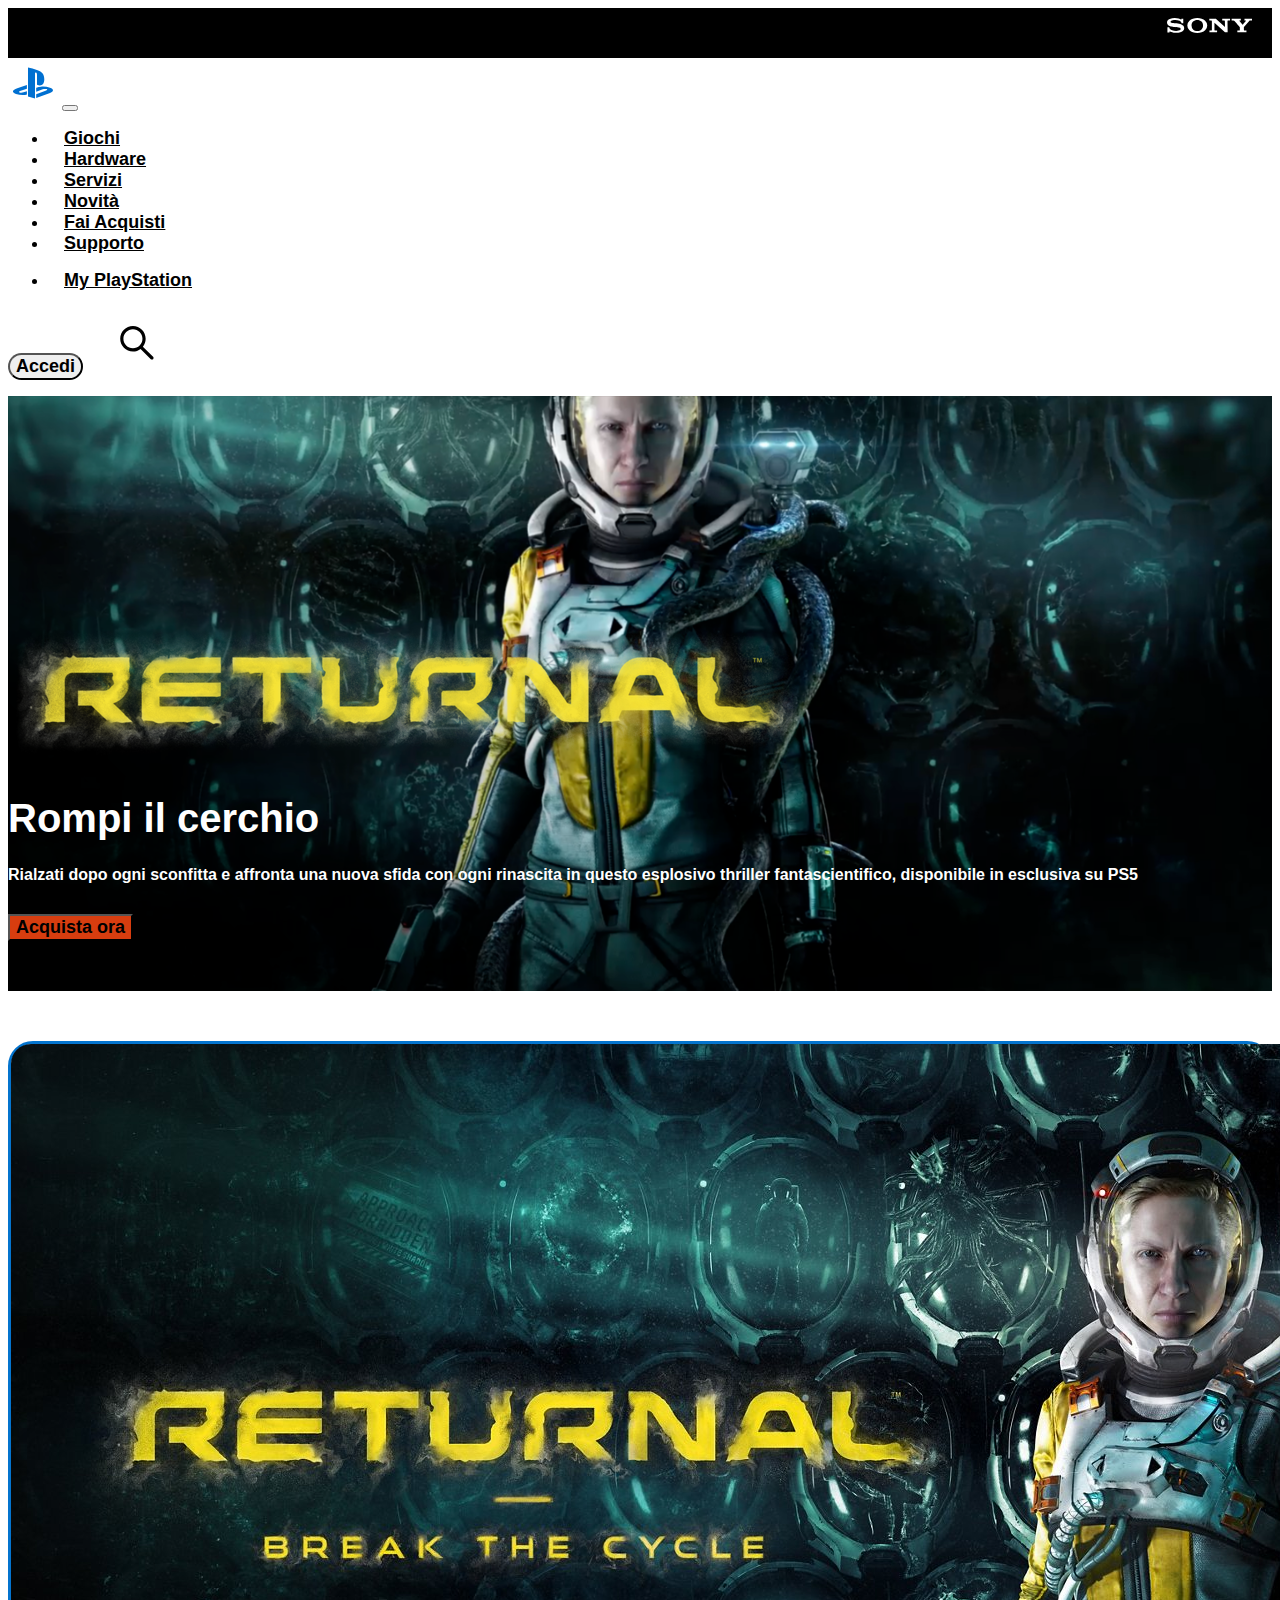
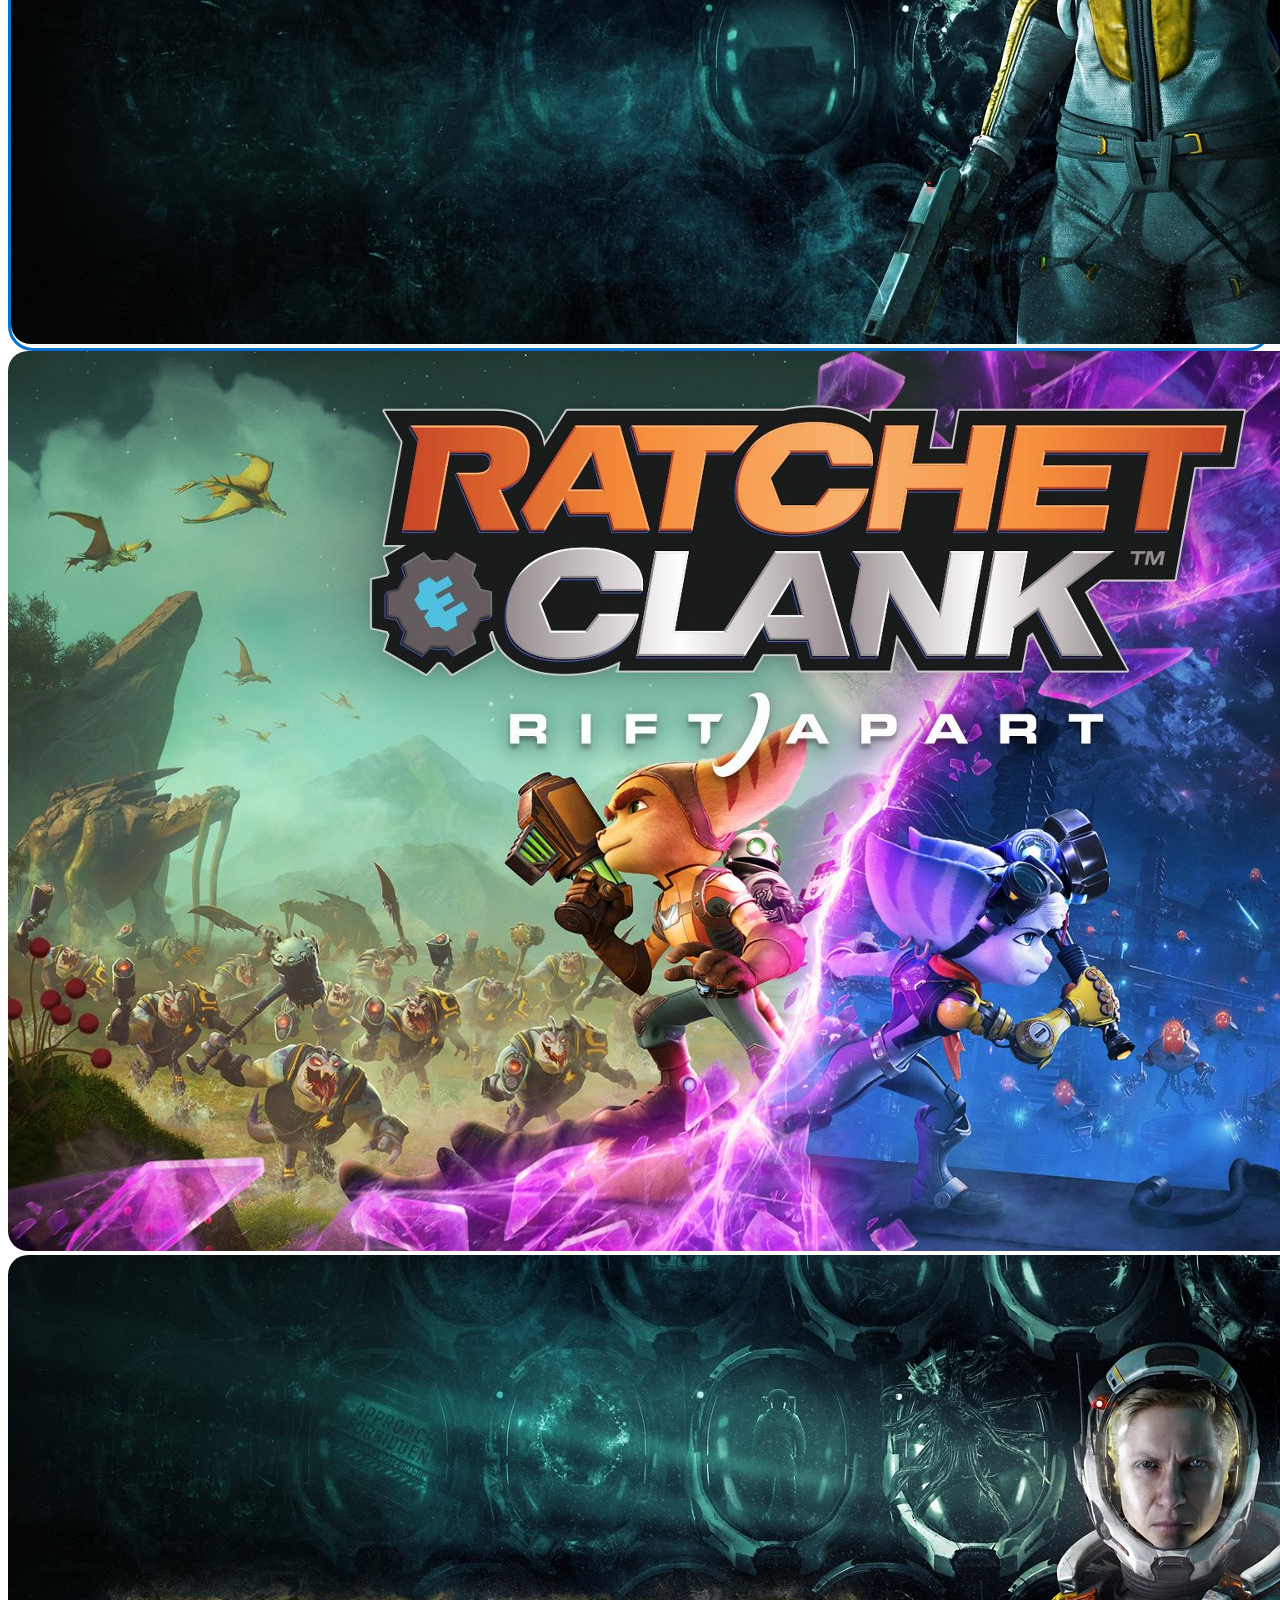
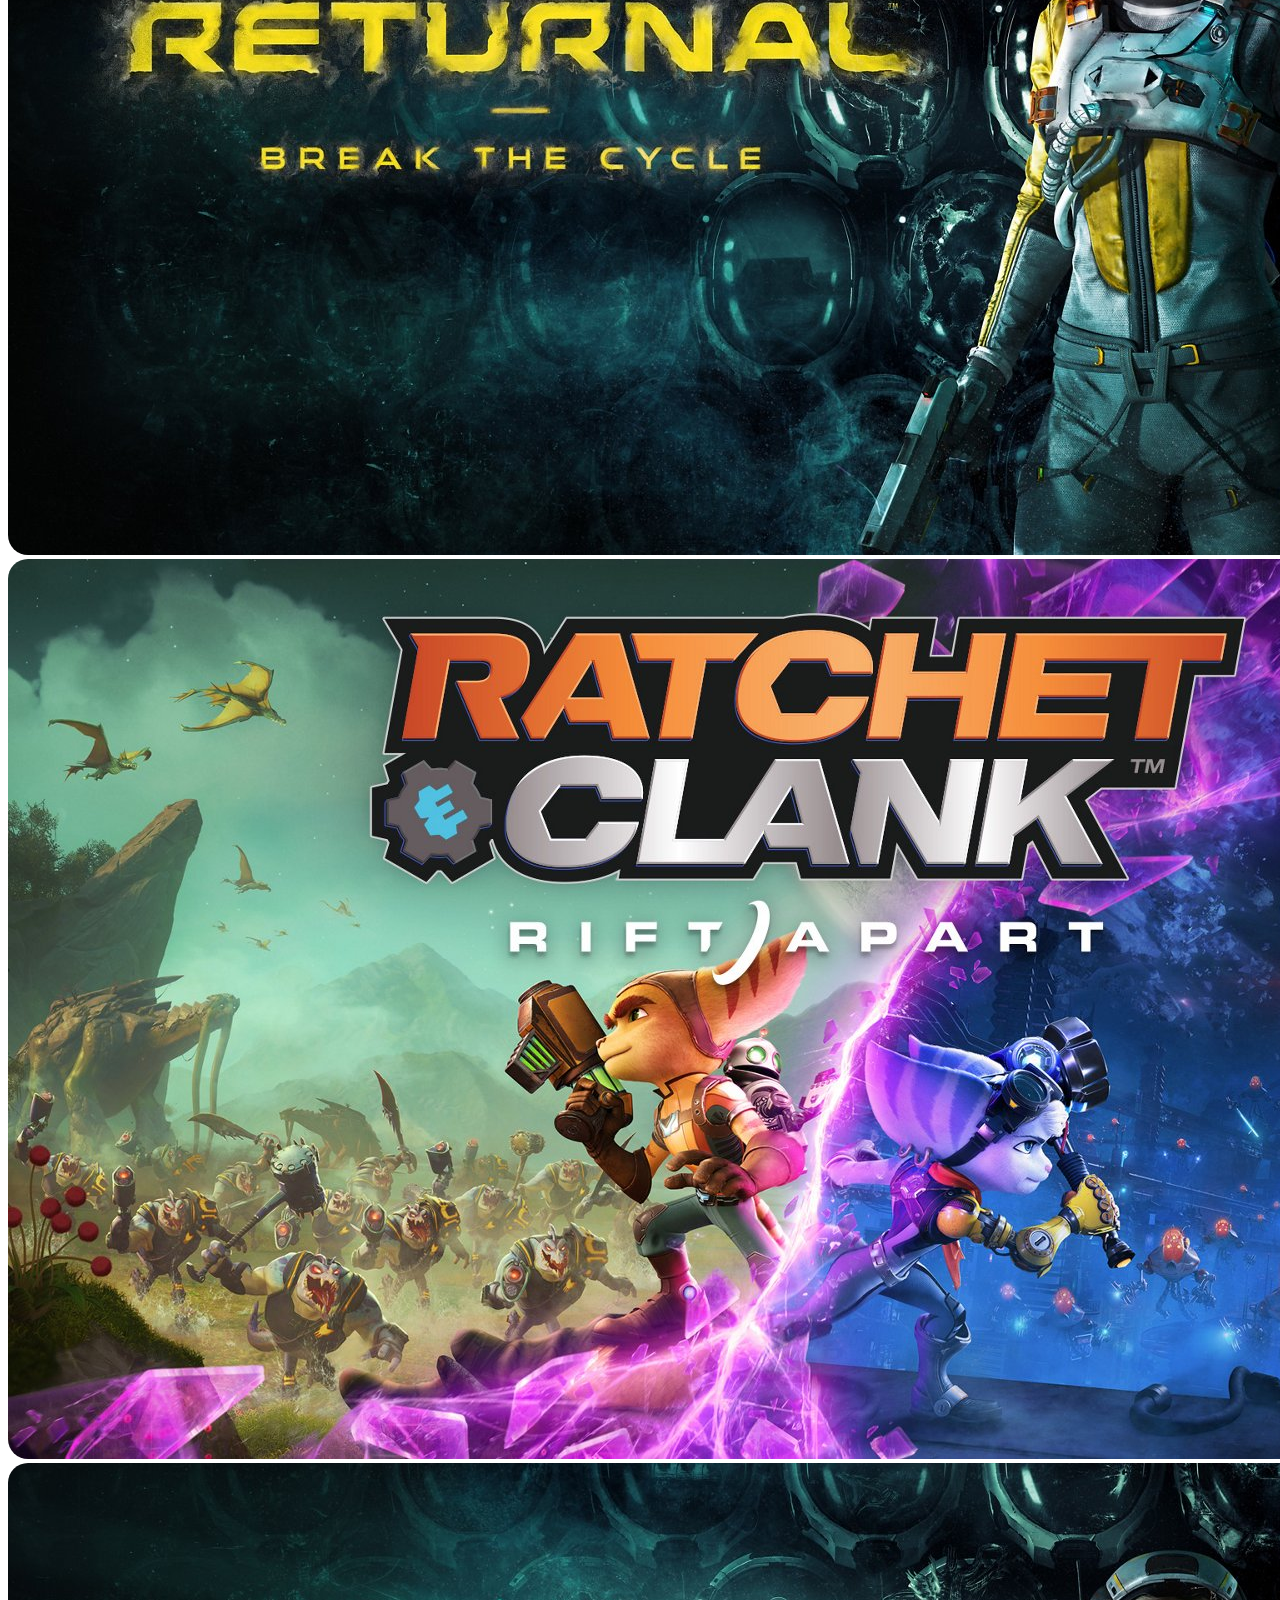
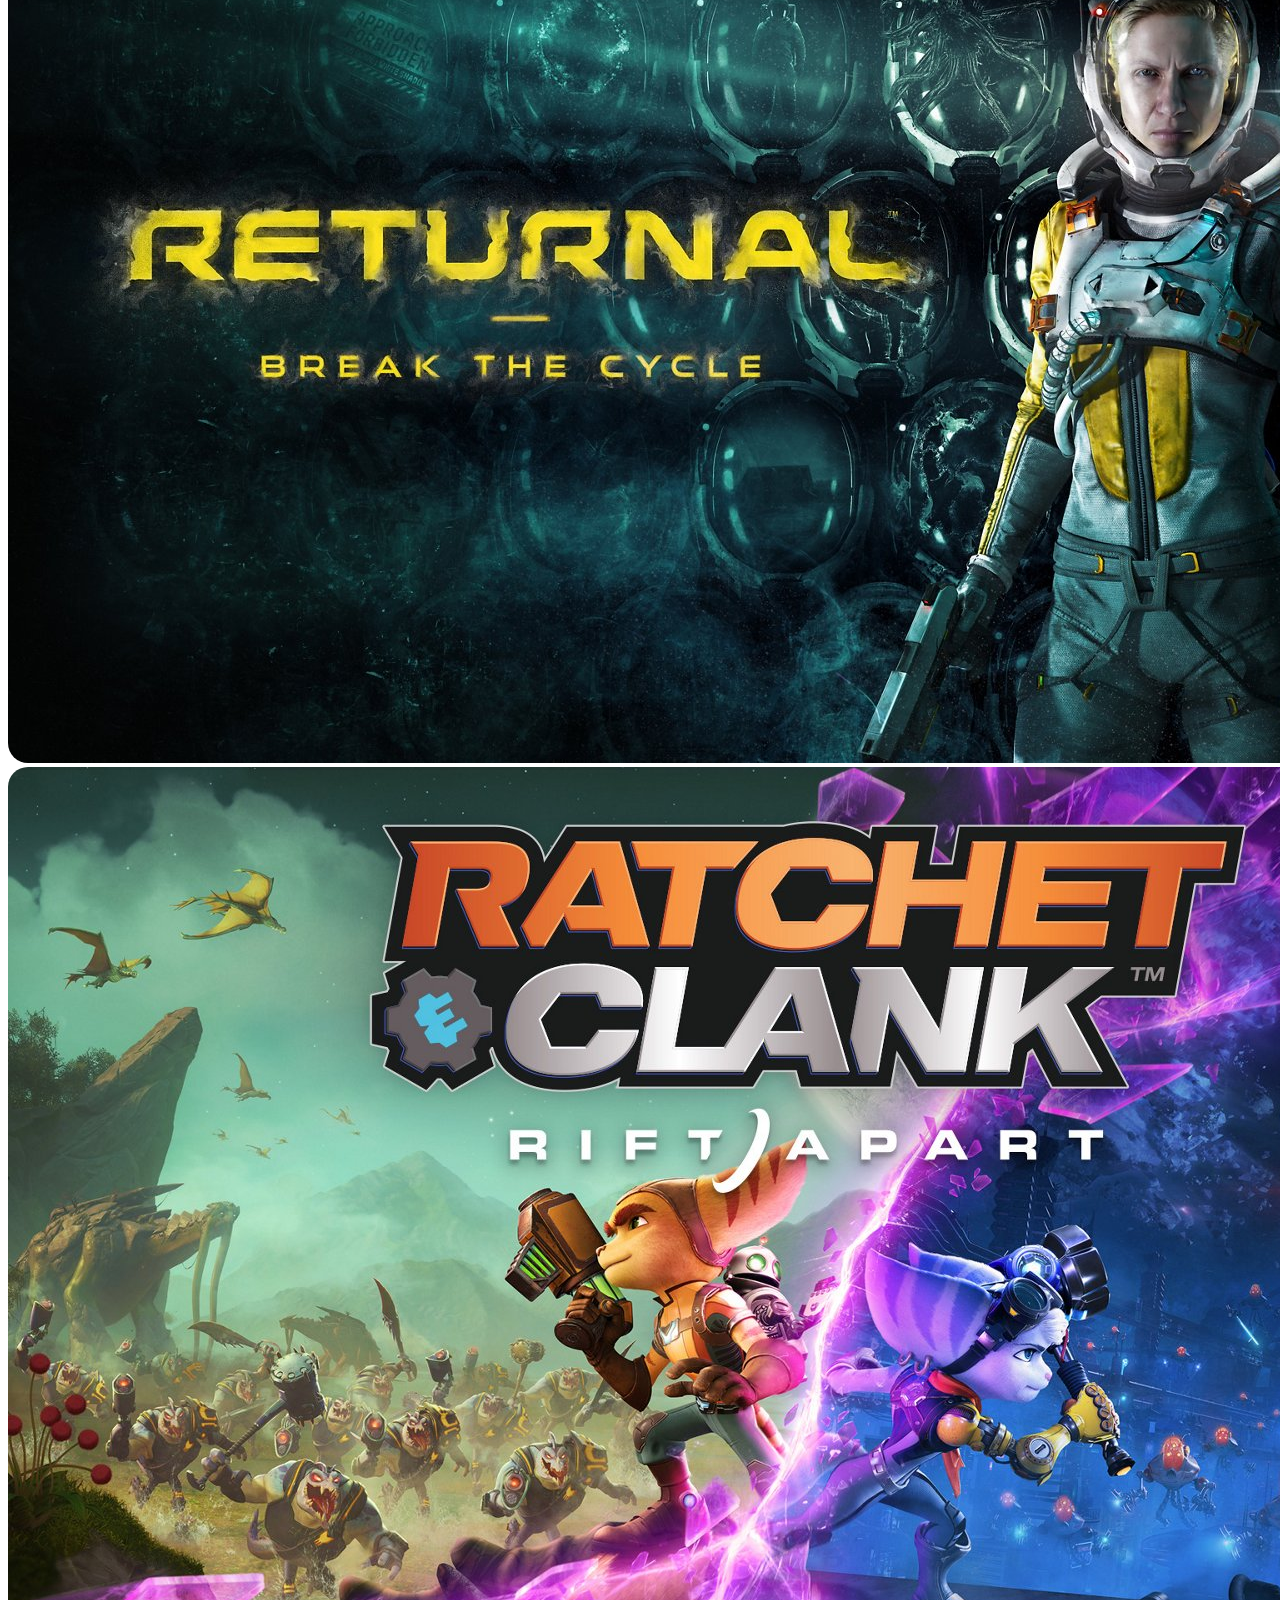
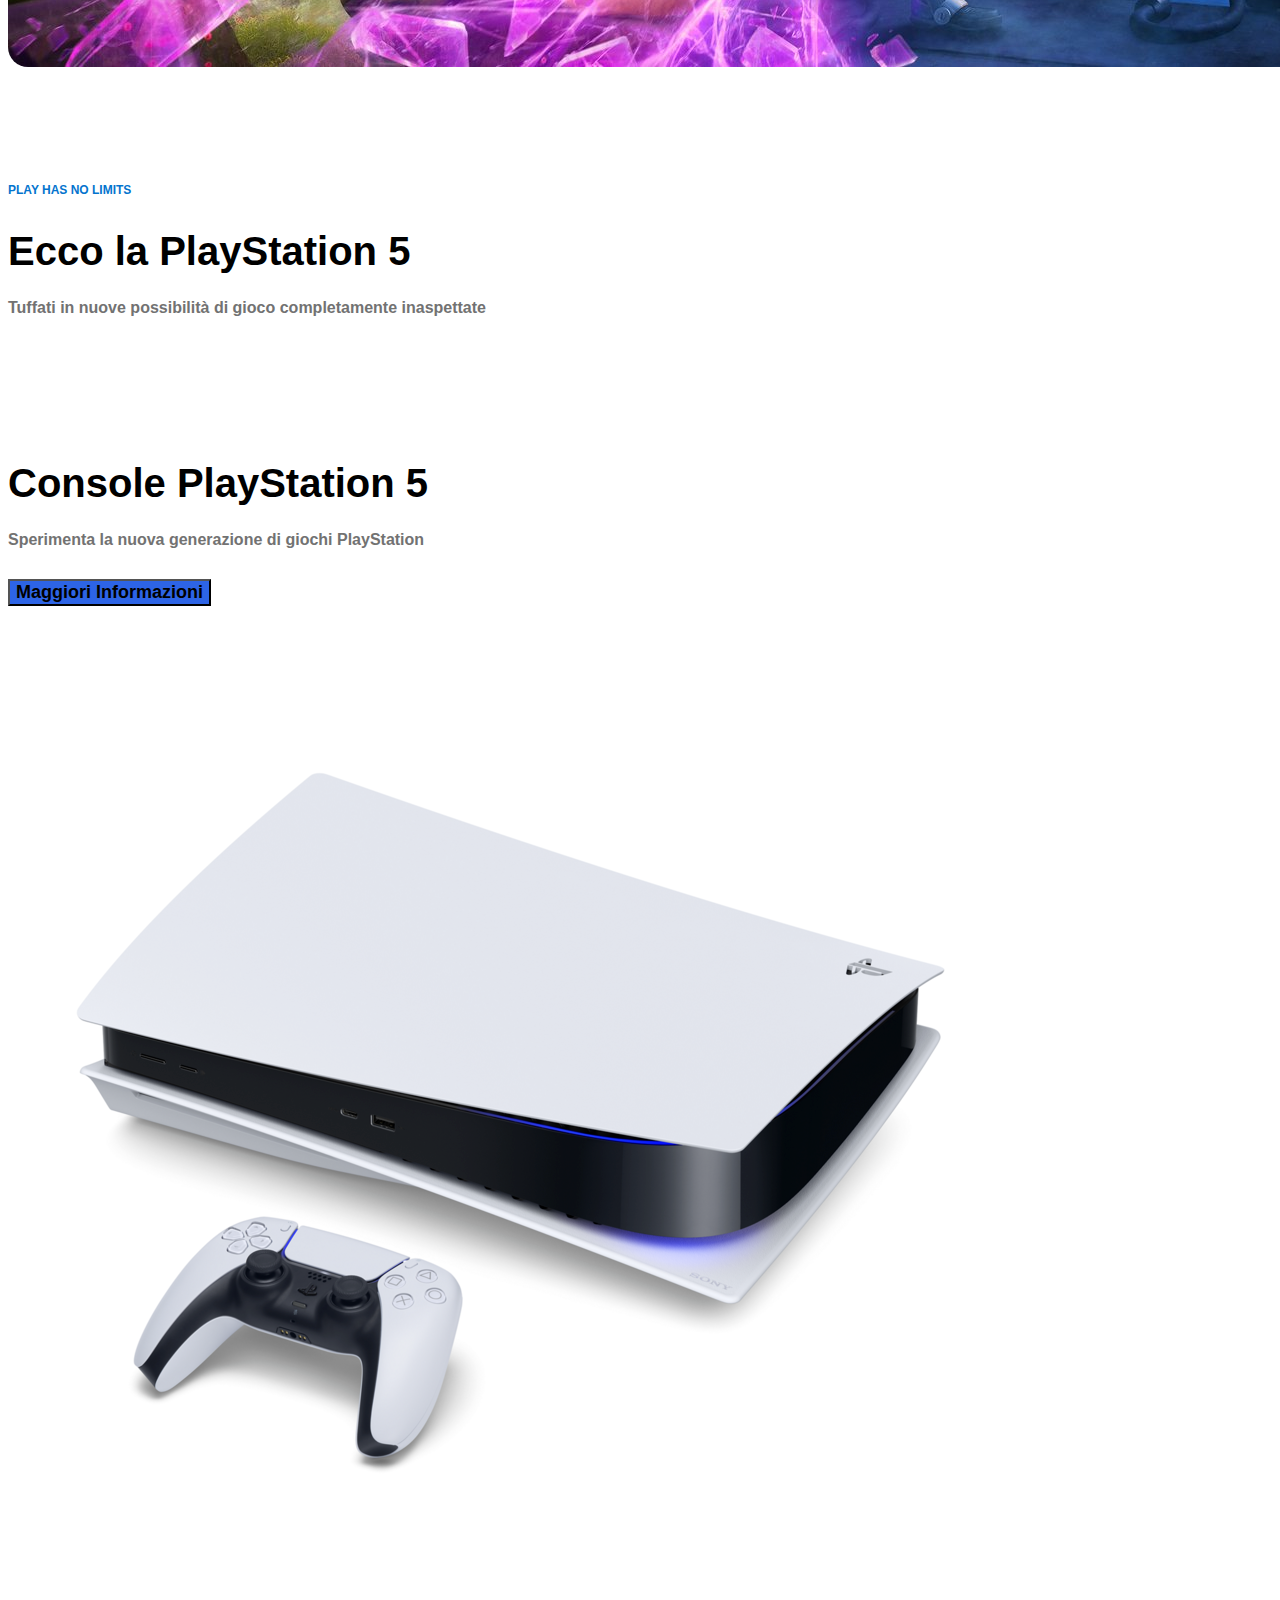
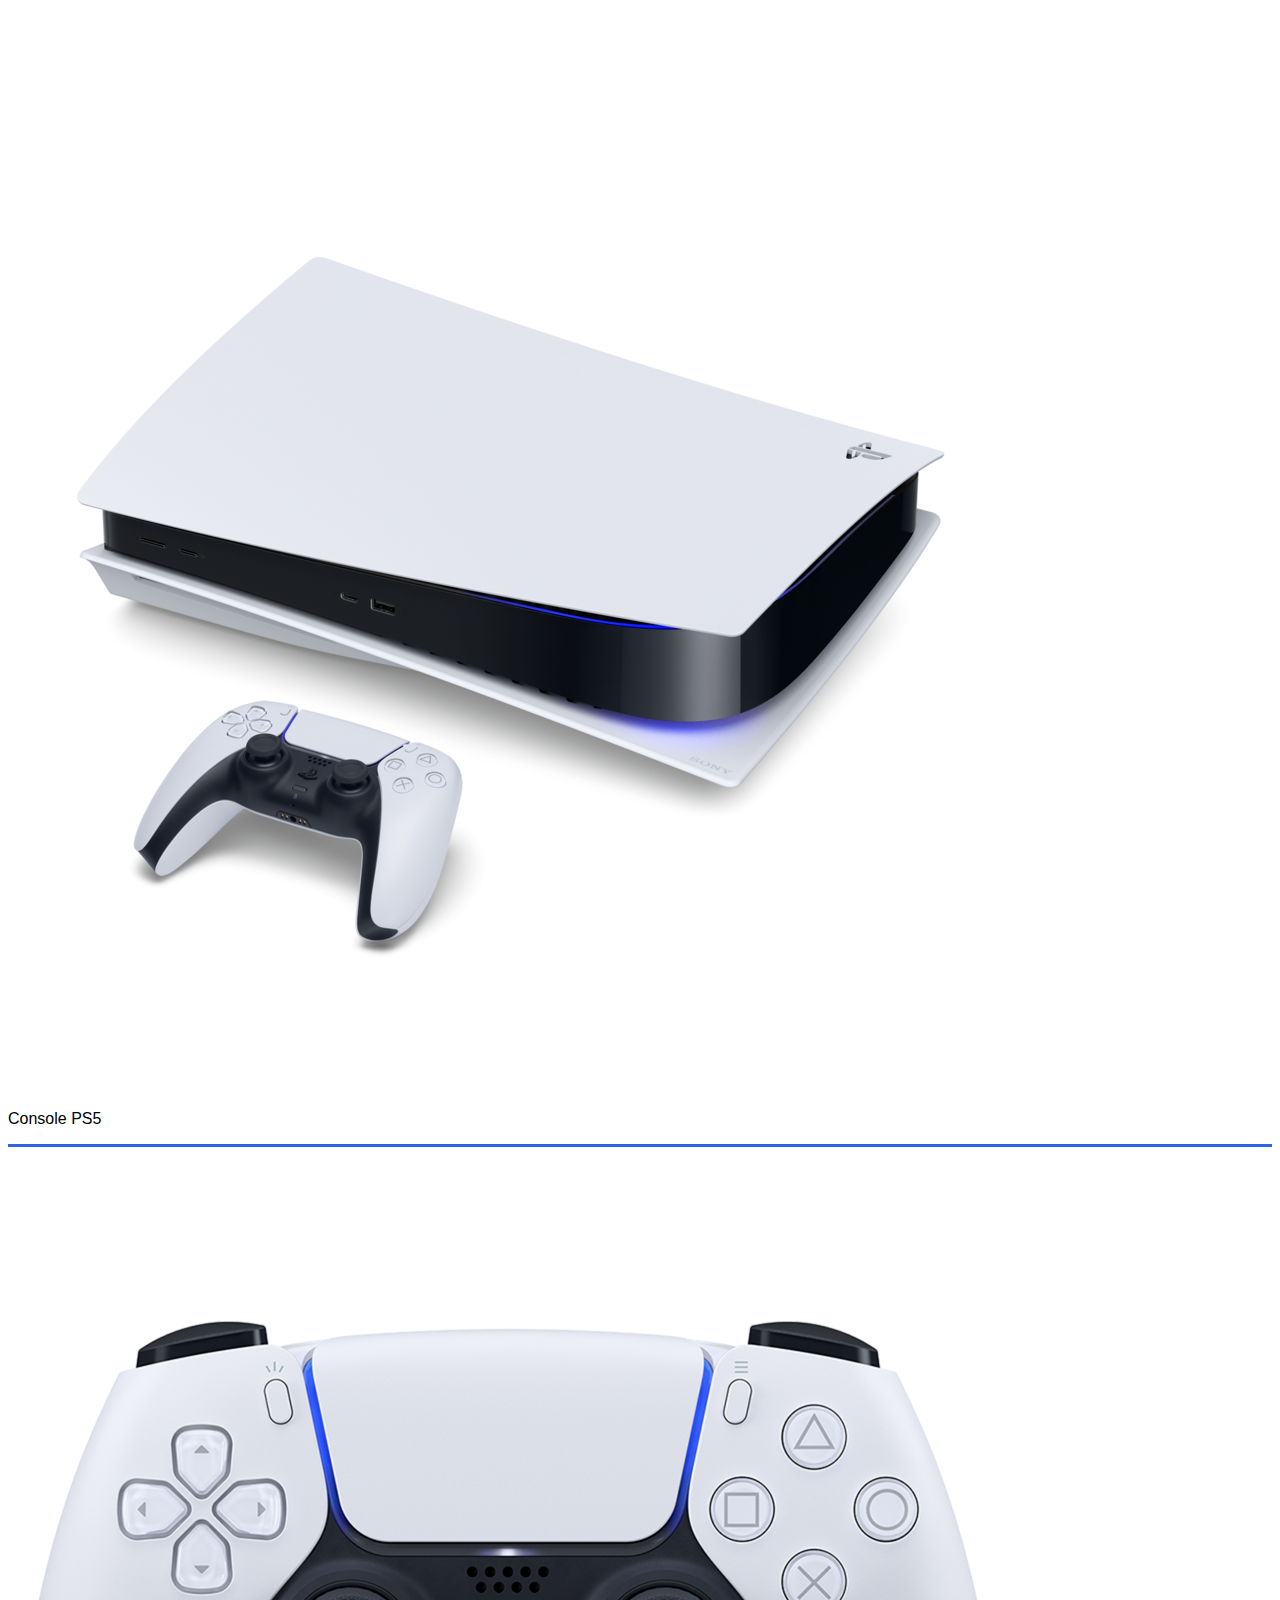
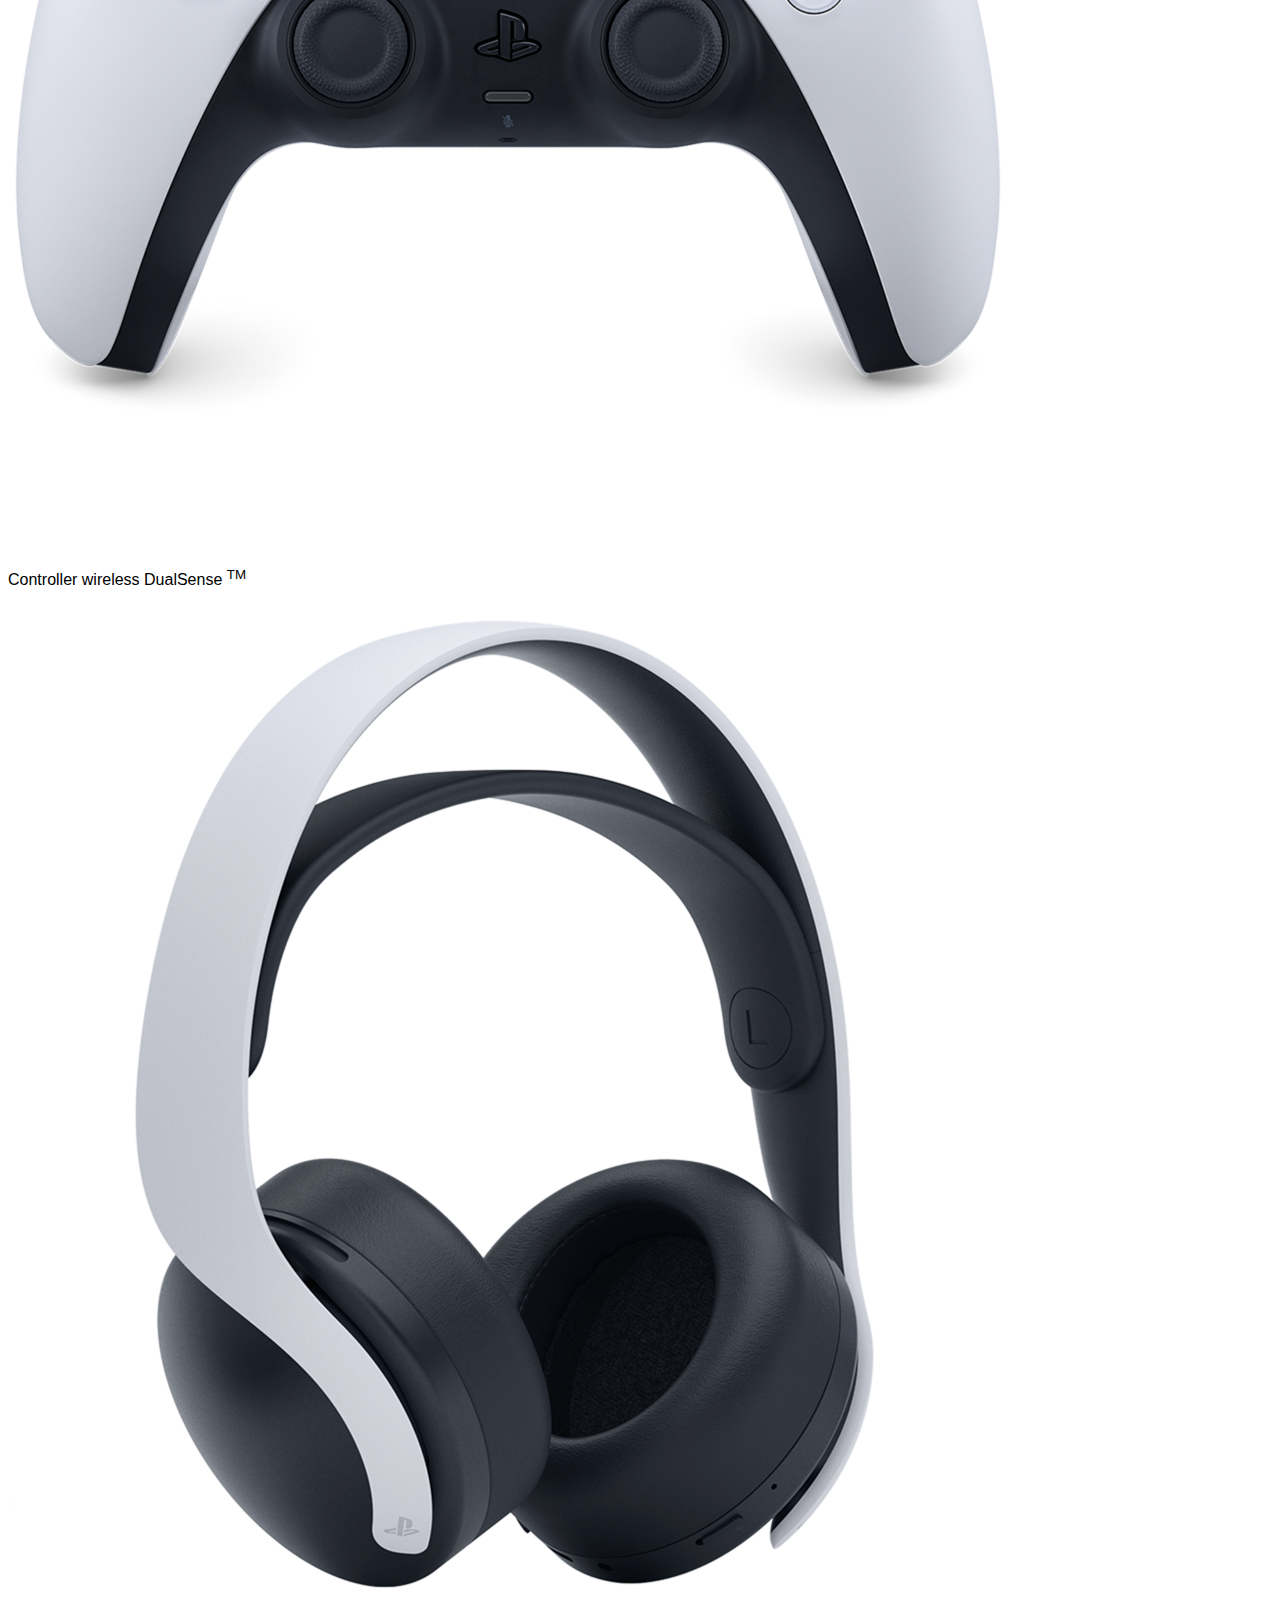
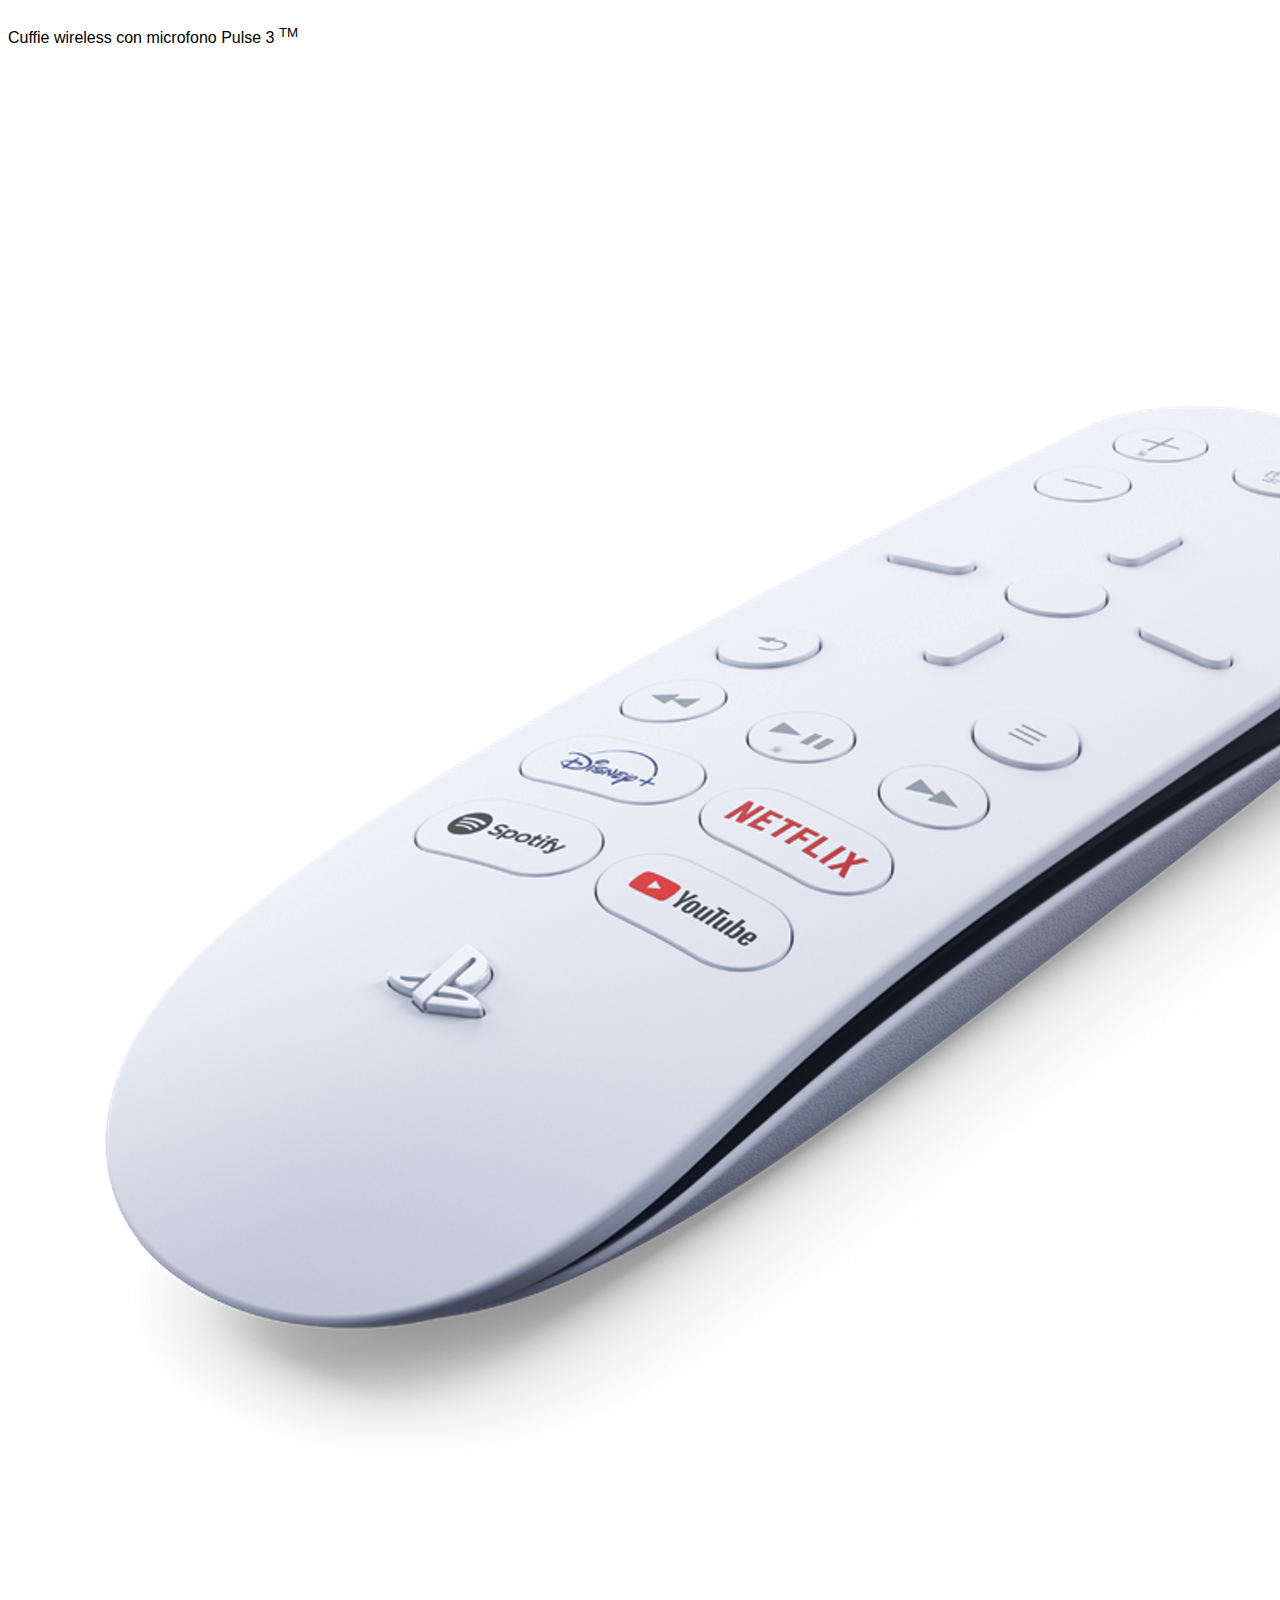
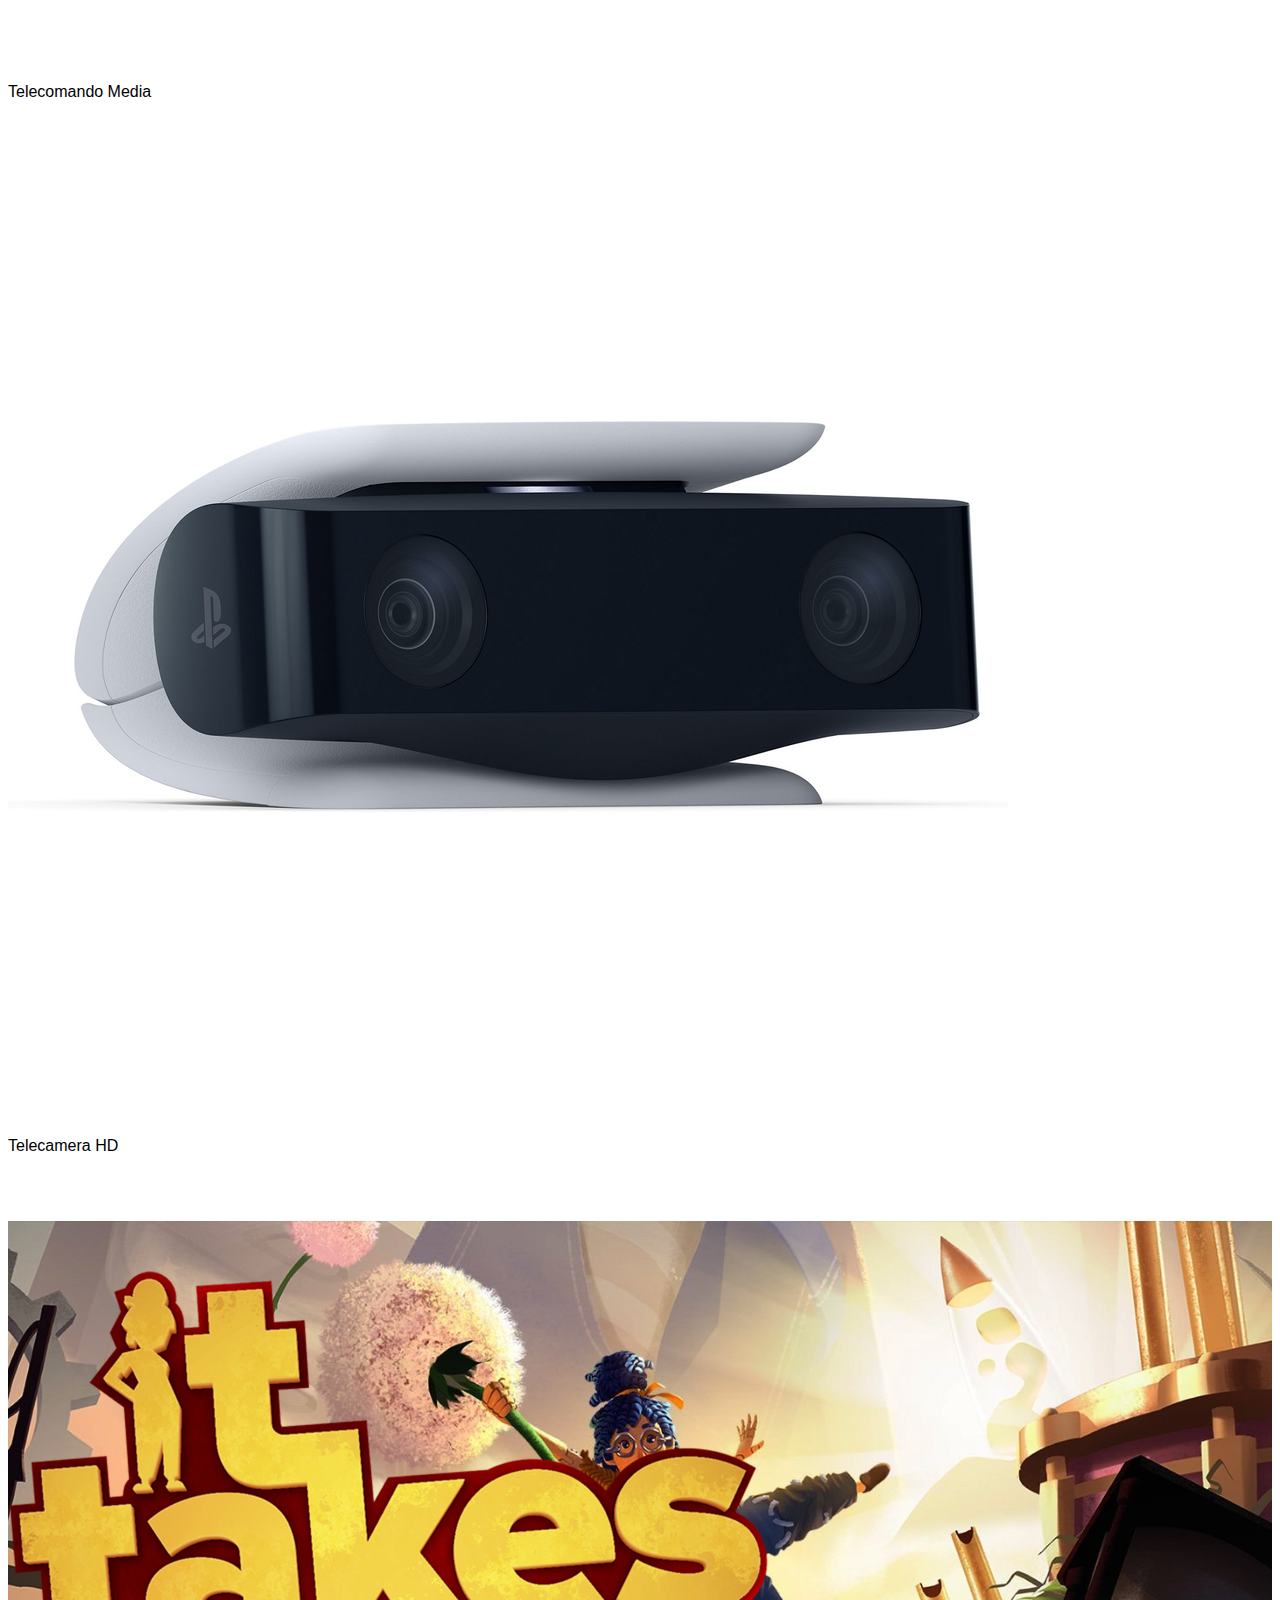
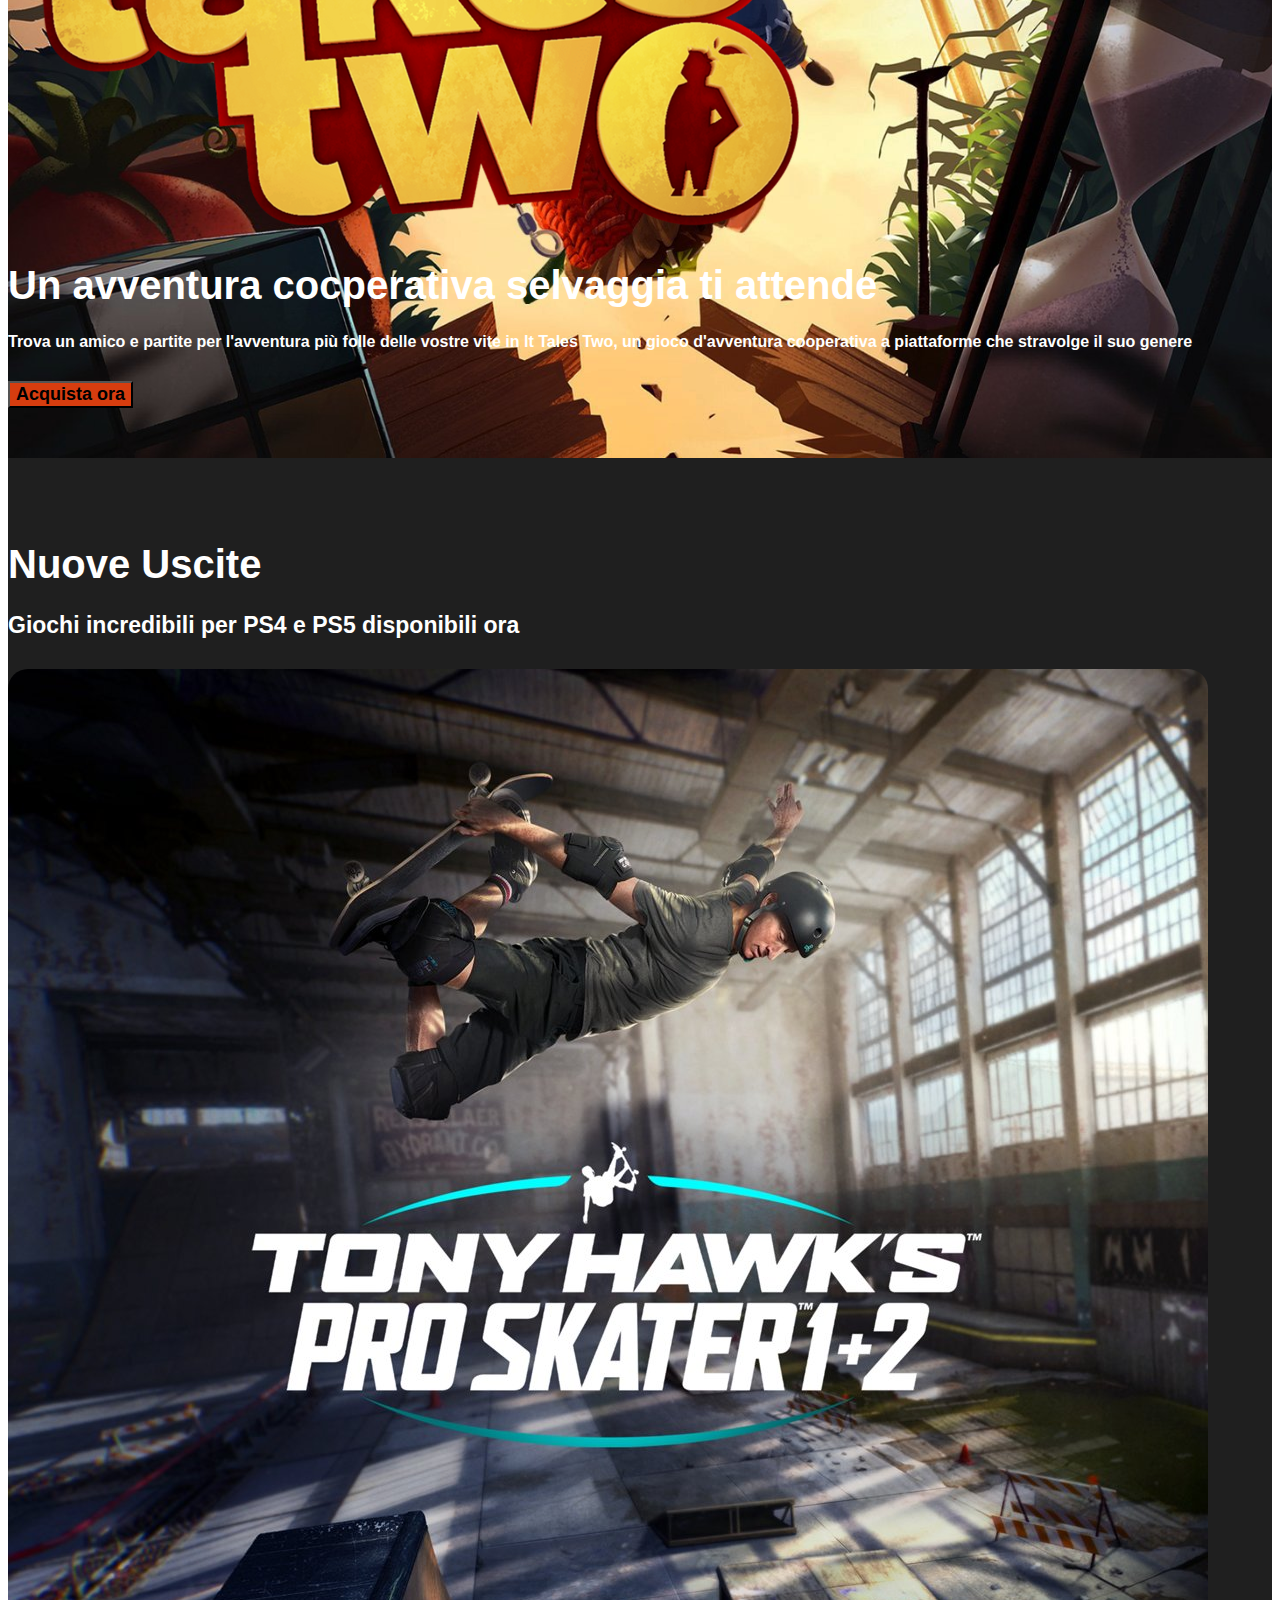
<file: pre-bonus/index.html>
<!DOCTYPE html>
<html lang="en">

<head>
  <meta charset="UTF-8">
  <meta http-equiv="X-UA-Compatible" content="IE=edge">
  <meta name="viewport" content="width=device-width, initial-scale=1.0">

  <link href="https://cdn.jsdelivr.net/npm/bootstrap@5.1.1/dist/css/bootstrap.min.css" rel="stylesheet"
    integrity="sha384-F3w7mX95PdgyTmZZMECAngseQB83DfGTowi0iMjiWaeVhAn4FJkqJByhZMI3AhiU" crossorigin="anonymous">

  <link rel="stylesheet" href="css/style.css">

  <title>My Playstation</title>

</head>

<body>

  <header class="sticky-top">
    <!-- La nav con il logo -->
    <div class="nav-brand ">
      <div class="logo">
        <img src="img/sony_logo.svg" alt="logo sony">
      </div>
    </div>

    <!-- La nav con i menù -->

    <nav class=" navbar navbar-expand-lg navbar-light bg-light">
      <div class="container-fluid">
        <a class="navbar-brand" href="#"><img src="img/play_logo.svg" alt=""></a>
        <button class="navbar-toggler" type="button" data-bs-toggle="collapse" data-bs-target="#navbarSupportedContent"
          aria-controls="navbarSupportedContent" aria-expanded="false" aria-label="Toggle navigation">
          <span class="navbar-toggler-icon"></span>
        </button>
        <div class="collapse navbar-collapse" id="navbarSupportedContent">
          <ul class="navbar-nav me-auto mb-2 mb-lg-0">
            <li class="nav-item dropdown">
              <a class="nav-link dropdown-toggle" href="#" id="navbarDropdown" role="button" data-bs-toggle="dropdown"
                aria-expanded="false">
                Giochi
              </a>
            </li>
            <li class="nav-item dropdown">
              <a class="nav-link dropdown-toggle" href="#" id="navbarDropdown" role="button" data-bs-toggle="dropdown"
                aria-expanded="false">
                Hardware
              </a>
            </li>
            <li class="nav-item dropdown">
              <a class="nav-link dropdown-toggle" href="#" id="navbarDropdown" role="button" data-bs-toggle="dropdown"
                aria-expanded="false">
                Servizi
              </a>
            </li>
            <li class="nav-item dropdown">
              <a class="nav-link dropdown-toggle" href="#" id="navbarDropdown" role="button" data-bs-toggle="dropdown"
                aria-expanded="false">
                Novità
              </a>
            </li>
            <li class="nav-item dropdown">
              <a class="nav-link dropdown-toggle" href="#" id="navbarDropdown" role="button" data-bs-toggle="dropdown"
                aria-expanded="false">
                Fai Acquisti
              </a>
            </li>
            <li class="nav-item dropdown">
              <a class="nav-link dropdown-toggle" href="#" id="navbarDropdown" role="button" data-bs-toggle="dropdown"
                aria-expanded="false">
                Supporto
              </a>
            </li>


          </ul>
          <form class="d-flex">
            <ul class="navbar-nav me-auto mb-2 mb-lg-0">
              <li class="nav-item dropdown">
                <a class="nav-link carattere dropdown-toggle" href="#" id="navbarDropdown" role="button"
                  data-bs-toggle="dropdown" aria-expanded="false">
                  My PlayStation
                </a>
              </li>


            </ul>

            <button type="button" class="btn btn-dark carattere my-round-up ">Accedi</button>

            <a class="d-none d-lg-block" href="#"><img style="height: 40px; margin:15px 20px 10px 30px; "
                src="img/lens.svg" alt="lente"></a>

          </form>

        </div>
      </div>
    </nav>


  </header>

  <main>

    <!-- Inizio Hero -->
    <section class="hero section-very-large section-title">

      <div class="container">

        <div class="row">
          <div class=" col-12  col-lg-4">
            <img class="w-75 pb-4" src="img/returnal-hero-banner-logo.png" alt="">

            <h2>Rompi il cerchio</h2>

            <h3>Rialzati dopo ogni sconfitta e affronta una nuova sfida con ogni rinascita in questo esplosivo thriller
              fantascientifico, disponibile in esclusiva su PS5
            </h3>

            <button type="button" class="btn btn-danger rounded-pill colore-hero carattere ">Acquista ora</button>


          </div>
        </div>
      </div>

    </section>
    <!-- Fine Hero -->
    <!-- Inizio card in linea -->

    <section class="card-in-line section-normal">

      <div class="container">

        <div class="row row-cols-2 row-cols-sm-3 row-cols-lg-6  justify-content-center gy-3">


          <div class="col">
            <div class="border-turn-on">
              <img class="w-100 rounded-3 arrotondata border" src="img/returnal-listing-thumb-01-ps5.jpg" alt="listing">
            </div>
          </div>


          <div class="col">
            <img class="w-100 rounded-3 arrotondata" src="img/ratchet-and-clank-rift-apart-keyart.jpg" alt="clank">
          </div>



          <div class="col">
            <img class="w-100 rounded-3 arrotondata" src="img/returnal-listing-thumb-01-ps5.jpg" alt="listing">
          </div>



          <div class="col">
            <img class="w-100 rounded-3 arrotondata" src="img/ratchet-and-clank-rift-apart-keyart.jpg" alt="rift">
          </div>



          <div class="col">
            <img class="w-100 rounded-3 arrotondata" src="img/returnal-listing-thumb-01-ps5.jpg" alt="returnal">
          </div>



          <div class="col">
            <img class="w-100 rounded-3 arrotondata" src="img/ratchet-and-clank-rift-apart-keyart.jpg" alt="keykart">
          </div>


        </div>
      </div>

    </section>

    <!-- Fine card in linea -->

    <!-- Inizio Play PS no-limit -->

    <section class="section-normal section-title super sub-title-grey">

      <div class="container">

        <div class="row  justify-content-center text-center">
          <div class=" col  ">

            <p>PLAY HAS NO LIMITS</p>

            <h2>Ecco la PlayStation 5</h2>

            <h3>Tuffati in nuove possibilità di gioco completamente inaspettate
            </h3>

          </div>
        </div>
      </div>

    </section>

    <!-- Fine Play PS -->

    <!-- Inizio La console -->

    <section class="section-midium section-title sub-title-grey">

      <div class="container">

        <div class="row align-items-center justify-content-center">
          <div class="col-sd-1 col-md-5 col-lg-4">

            <h2>Console PlayStation 5</h2>

            <h3>Sperimenta la nuova generazione di giochi PlayStation
            </h3>
            <button type="button" class="btn btn-primary rounded-pill colore-console carattere ">Maggiori
              Informazioni</button>


          </div>

          <div class="col-sd-1 col-md-7 col-lg-8">

            <img class="w-100" src="img/playstation-5-thumb.png" alt="ps5">

          </div>

        </div>


      </div>

    </section>

    <!-- FINE La console -->

    <!-- Inizio Prodotti -->

    <section class="prodotti section-normal ">

      <div class="container ">

        <div class="row row-cols-3 row-cols-md-5 text-center gy-3 ">


          <div class="col">
            <div class="my-card line-bottom">
              <img class="w-100 " src="img/playstation-5-thumb.png" alt="console">
              <p class="d-none d-md-block">Console PS5</p>
            </div>
          </div>

          <div class="col">
            <div class="my-card opacity-75">
              <img class="w-100 " src="img/joypad-thumb.png" alt="controller">
              <p class="d-none d-md-block">Controller wireless DualSense <sup>TM</sup></p>
            </div>
          </div>

          <div class="col">
            <div class="my-card  opacity-75">
              <img class="w-100 " src="img/headset-thumb.png" alt="cuffie">
              <p class="d-none d-md-block">Cuffie wireless con microfono Pulse 3 <sup>TM</sup></p>
            </div>
          </div>

          <div class="col">
            <div class="my-card opacity-75">
              <img class="w-100 " src="img/remote-thumb.png" alt="telecomando">
              <p class="d-none d-md-block">Telecomando Media</p>
            </div>
          </div>

          <div class="col">
            <div class="my-card opacity-75">
              <img class="w-100 " src="img/camera-thumb.jpg" alt="camera">
              <p class="d-none d-md-block">Telecamera HD</p>
            </div>
          </div>


        </div>
      </div>

    </section>

    <!-- Fine Prodotti -->

    <!-- Inizio Takes Two -->

    <section class="takes-two section-normal section-title">

      <div class="container">

        <div class="row">
          <div class=" col-12  col-lg-4">
            <img class="w-75 pb-4" src="img/it-takes-two-logo.png" alt="take two">

            <h2>Un avventura cocperativa selvaggia ti attende</h2>

            <h3>Trova un amico e partite per l'avventura più folle delle vostre vite in It Tales Two, un gioco
              d'avventura cooperativa a piattaforme che stravolge il suo genere
            </h3>

            <button type="button" class="btn btn-danger rounded-pill colore-hero carattere">Acquista ora</button>


          </div>
        </div>
      </div>

    </section>

    <!-- Fine Takes Two -->

    <!-- Nuove Uscite -->

    <section class="new-production section-normal section-title">

      <div class="container">

        <h2>Nuove Uscite</h2>

        <h3>Giochi incredibili per PS4 e PS5 disponibili ora</h3>

        <div class="row row-cols-2 row-cols-sm-3 row-cols-lg-6  justify-content-center gy-3">


          <div class="col">
            <div class="my-card">
              <img class="w-100 rounded-3 arrotondata" src="img/tony-hawks-pro-skater-1-2-store-art.jpg" alt="game">
              <p>Tony Hawk's ™ Pro Skater ™ 1+2</p>
            </div>
          </div>

          <div class="col">
            <div class="my-card">
              <img class="w-100 rounded-3 arrotondata" src="img/crash-bandicoot-4-its-about-time-store-art.jpg"
                alt="game">
              <p>Crash Bandicoot 4: It's About Time</p>
            </div>
          </div>

          <div class="col">
            <div class="my-card">
              <img class="w-100 rounded-3 arrotondata" src="img/tony-hawks-pro-skater-1-2-store-art.jpg" alt="game">
              <p>Tony Hawk's ™ Pro Skater ™ 1+2</p>
            </div>
          </div>

          <div class="col">
            <div class="my-card">
              <img class="w-100 rounded-3 arrotondata" src="img/crash-bandicoot-4-its-about-time-store-art.jpg"
                alt="game">
              <p>Crash Bandicoot 4: It's About Time</p>
            </div>
          </div>

          <div class="col">
            <div class="my-card">
              <img class="w-100 rounded-3 arrotondata" src="img/tony-hawks-pro-skater-1-2-store-art.jpg" alt="game">
              <p>Tony Hawk's ™ Pro Skater ™ 1+2</p>
            </div>
          </div>

          <div class="col">
            <div class="my-card">
              <img class="w-100 rounded-3 arrotondata" src="img/crash-bandicoot-4-its-about-time-store-art.jpg"
                alt="game">
              <p>Crash Bandicoot 4: It's About Time</p>
            </div>
          </div>

          <div class="col">
            <div class="my-card">
              <img class="w-100 rounded-3 arrotondata" src="img/tony-hawks-pro-skater-1-2-store-art.jpg" alt="game">
              <p>Tony Hawk's ™ Pro Skater ™ 1+2</p>
            </div>
          </div>

          <div class="col">
            <div class="my-card">
              <img class="w-100 rounded-3 arrotondata" src="img/crash-bandicoot-4-its-about-time-store-art.jpg"
                alt="game">
              <p>Crash Bandicoot 4: It's About Time</p>
            </div>
          </div>

          <div class="col">
            <div class="my-card">
              <img class="w-100 rounded-3 arrotondata" src="img/tony-hawks-pro-skater-1-2-store-art.jpg" alt="game">
              <p>Tony Hawk's ™ Pro Skater ™ 1+2</p>
            </div>
          </div>

          <div class="col">
            <div class="my-card">
              <img class="w-100 rounded-3 arrotondata" src="img/crash-bandicoot-4-its-about-time-store-art.jpg"
                alt="game">
              <p>Crash Bandicoot 4: It's About Time</p>
            </div>
          </div>

          <div class="col">
            <div class="my-card">
              <img class="w-100 rounded-3 arrotondata" src="img/tony-hawks-pro-skater-1-2-store-art.jpg" alt="game">
              <p>Tony Hawk's ™ Pro Skater ™ 1+2</p>
            </div>
          </div>

          <div class="col">
            <div class="my-card">
              <img class="w-100 rounded-3 arrotondata" src="img/crash-bandicoot-4-its-about-time-store-art.jpg"
                alt="game">
              <p>Crash Bandicoot 4: It's About Time</p>
            </div>
          </div>

        </div>
      </div>

    </section>

    <!-- Fine Nuove Uscite -->

    <!-- Inizio Esplora PS -->

    <section class="section-normal section-title sub-title-grey">

      <div class="container">

        <div class="row  justify-content-center  text-center">
          <div class=" col-10  ">

            <h2>Esplora PlayStation<sup class="fs-6">®</sup> 4</h2>

            <h3>Giochi incredibili e intrattenimento senza fine. Non C'è mai stato un momento migliore per giocare sulla
              tua PS4
            </h3>

          </div>
        </div>
      </div>

    </section>

    <!-- Fine Esplora PS -->

    <!-- Scopri Di più prodotti -->

    <section class="prodotti section-normal section-title sub-title-grey">

      <div class="container ">

        <div class="row row-cols-1 row-cols-md-3  align-items-center gy-5 px-5 ">


          <div class="col">
            <div class="my-card line">
              <img class="w-100 " src="img/ps4-slim-homepage-image-block.jpg" alt="ps4">
              <h2>PlayStation 4</h2>
              <h3>Giochi incredibili live su PS4, con 1 TB di spazio di archiviazione</h3>
              <button type="button" class="btn btn-primary rounded-pill colore-console carattere">Scopri di più</button>
            </div>
          </div>

          <div class="col">
            <div class="my-card line">
              <img class="w-100 " src="img/double11-202010-tw-psvr.jpg" alt="double">
              <h2>PlayStation VR</h2>
              <h3>Oltre 500 titoli ed esperienze di gioco. Scopri tutti</h3>
              <button type="button" class="btn btn-primary rounded-pill colore-console carattere">Scopri di più</button>
            </div>
          </div>

          <div class="col">
            <div class="my-card line">
              <img class="w-100 " src="img/dualshock-4-listing-thumb.jpg" alt=" duals">
              <h2>PlayStation 4</h2>
              <h3>Migliora la tua esperienza PS4 con una gamma di accessori ufficiali.</h3>
              <button type="button" class="btn btn-primary rounded-pill colore-console carattere">Scopri di più</button>
            </div>
          </div>


        </div>
      </div>

    </section>

    <!-- Fine Scopri di più -->

    <!-- Inizio Play Plus -->

    <section class="play-plus section-title  ">

      <div class="container">

        <div class="row align-items-center">
          <div class="col-md-6 col-10 section-logo-left">

            <div class="section-normal">


              <img src="img/ps-plus-logo.png" alt="ps-plus">

              <h3>Migliora la tua esperienza PlayStation con l'accesso a multigiocatore online, giochi mensili, sconti
                esclusivi e altro ancora.
              </h3>
              <button type="button" class="btn btn-secondary colore-plus rounded-pill">Maggiori Informazioni</button>

            </div>

          </div>

          <div class="col-6 d-none d-md-block ">

            <img class="w-100" src="img/ps-plus-april-monthly-games-featured-image-block.png" alt="ps5">

          </div>

        </div>


      </div>

    </section>

    <!-- Fine Play Plus -->

    <!-- Inizio Sconti -->

    <section class="section-normal section-title sub-title-grey">

      <div class="container">

        <div class="row  justify-content-center  text-center">
          <div class=" col-10  ">

            <h2>Nuovi sconti sul PlayStation Store</h2>

            <h3>Sconti pazzeschi, collezioni curate e saldi stagionali su PS5, PS4 e PS VR, tutti in un unico posto.
            </h3>

          </div>
        </div>

        <div class="row row-cols-1 row-cols-md-3  align-items-center gy-5 px-5 ">


          <div class="col">
            <div class="my-card">
              <img class="w-100 " src="img/playstation-store-games-under-20-spotlight.jpg" alt="Giochi a meno">
            </div>
          </div>

          <div class="col">
            <div class="my-card">
              <img class="w-100 " src="img/playstation-store-golden-week-sale-spotlight.jpg" alt="Sconto">
            </div>
          </div>

          <div class="col">
            <div class="my-card">
              <img class="w-100 " src="img/playstation-store-free-to-play-spotlight.png" alt="Free to Play">
            </div>
          </div>


        </div>
      </div>

    </section>

    <!-- Fine Scopri  -->

    <!-- Inizio Play Now  -->

    <section class="play-now section-title  ">

      <div class="container">

        <div class="row align-items-center">
          <div class="col-md-6 col-10 section-logo-left text-white">

            <div class="section-normal">


              <img src="img/ps-now-logo-two-column.png" alt="ps-plus">

              <h3>Ottieni l'accesso immediato a una vastissima raccolta di oltre 800 giochi per PS4, PS3 e PS2 su PS4 o
                PC Windows, con nuovi titoli aggiunti ogni mese
              </h3>
              <button type="button" class="btn btn-light colore-play-now rounded-pill">Esplora PlayStation Now</button>

            </div>

          </div>

          <div class="col-6 d-none d-md-block ">

            <img class="w-100" src="img/ps-now-april-featured-image-block.png" alt="play now">

          </div>

        </div>


      </div>

    </section>


    <!-- Fine Play Now -->

    <!-- Inizio Social  -->

    <section class="section-normal text-center section-title ">

      <div class="container">
        <h2>Seguici sui social media</h2>

        <div class="row justify-content-center">
          <div class="col-lg-8  ">

            <div class="row row-cols-2 row-cols-sm-4 gy-3  ">

              <div class="col">
                <div class="my-card ">
                  <img class="w-100 " src="img/twitter.jpg" alt="twitter">
                </div>
              </div>

              <div class="col">
                <div class="my-card ">
                  <img class="w-100 " src="img/facebook.jpg" alt="facebook">
                </div>
              </div>

              <div class="col">
                <div class="my-card ">
                  <img class="w-100 " src="img/instagram.jpg" alt="instagram">
                </div>
              </div>
              <div class="col">
                <div class="my-card">
                  <img class="w-100 " src="img/youtube.png" alt="youtube.png">
                </div>
              </div>

            </div>

          </div>
        </div>
      </div>
    </section>

    <!-- Fine Social  -->

    <footer>
      <section class="my-footer section-normal text-white">

        <div class="container">



          <div class="row row-cols-1 row-cols-lg-2  section-normal">

            <div class="col">
              <div class=" footer-logo">

              </div>

              <div class="globo ">
                <img class="me-2" style="width: 4%;" src="img/language-globe.svg" alt="globo">
                <span>Country / Region: Italy</span>
              </div>

            </div>

            <div class="col">
              <div class="row row-cols-1 row-cols-md-3 ">

                <div class="col">
                  <ul class="nav flex-column text-white">

                    <li class="nav-item">
                      <a class="footer-link nav-link" href="#">Link footer n</a>
                    </li>
                    <li class="nav-item">
                      <a class="footer-link nav-link" href="#">Link footer n</a>
                    </li>
                    <li class="nav-item">
                      <a class="footer-link nav-link" href="#">Link footer n</a>
                    </li>
                    <li class="nav-item">
                      <a class="footer-link nav-link" href="#">Link footer n</a>
                    </li>
                    <li class="nav-item">
                      <a class="footer-link nav-link" href="#">Link footer n</a>
                    </li>

                  </ul>
                </div>


                <div class="col">
                  <ul class="nav flex-column text-white">

                    <li class="nav-item">
                      <a class="footer-link nav-link" href="#">Link footer n</a>
                    </li>
                    <li class="nav-item">
                      <a class="footer-link nav-link" href="#">Link footer n</a>
                    </li>
                    <li class="nav-item">
                      <a class="footer-link nav-link" href="#">Link footer n</a>
                    </li>
                    <li class="nav-item">
                      <a class="footer-link nav-link" href="#">Link footer n</a>
                    </li>
                    <li class="nav-item">
                      <a class="footer-link nav-link" href="#">Link footer n</a>
                    </li>
                    <li class="nav-item">
                      <a class="footer-link nav-link" href="#">Link footer n</a>
                    </li>
                    <li class="nav-item">
                      <a class="footer-link nav-link" href="#">Link footer n</a>
                    </li>

                  </ul>
                </div>
                <div class="col">
                  <ul class="nav flex-column text-white">

                    <li class="nav-item">
                      <a class="footer-link nav-link" href="#">Link footer n</a>
                    </li>
                    <li class="nav-item">
                      <a class="footer-link nav-link" href="#">Link footer n</a>
                    </li>
                    <li class="nav-item">
                      <a class="footer-link nav-link" href="#">Link footer n</a>
                    </li>
                  </ul>
                </div>

              </div>

            </div>


          </div>

          <div class="row row-cols-md-1 row-cols-lg-2">

            <div class="col">
              <div class="copyright">
                <div class="copyright-logo ">
                  <img class="w-25 mb-2" src="img/sie-logo.svg" alt="logo siae">
                </div>
                <div>
                  <p>Website ©2021 Sony Interactive Europe Limited. Tutti i contenuti, nomi dei giochi, nomi commerciali
                    e/o di abbigliamento, marchi registrati, grafica e immagini associati sono marchi registrati e/o
                    materiale protetto da copyright dei rispettivi proprietari. Tutti i diritti riservati. <a
                      style="color:white;" href="#">Maggiori info</a></p>
                </div>

              </div>

            </div>


          </div>
        </div>




      </section>


    </footer>

  </main>



</body>

</html>
</file>
<file: css/style.css>
*{ font-family: Arial, Helvetica, sans-serif;}

.nav-brand { background-color: black;
            text-align: right;
            line-height: 40px;
           }

.logo {height: 50px;}

.logo img {height: 30%;
           margin: 10px 20px;}



/* Modifiche alla nav bar */


.navbar-light .navbar-nav .nav-link {color:black;}


nav .navbar-nav li a  { padding: 1.5rem 1rem;
                         font-weight: bold;
                        font-size: 18px;}


.navbar-light .navbar-nav .nav-link:focus {
                color: rgb(45, 100, 230);
                            }

/* Elimino gli stili della freccia di default messi a 0
 e la sostituisco con quella di stile*/
                        
.dropdown-toggle::after {      
        
        border-top: 0;
        border-right: 0;
        border-bottom: 0;
        border-left: 0;
        vertical-align: middle;
        
        content: url(../img/chevron-down-solid.svg);
        width: 15px;  
        transition: transform 0.3s          
}  

/* quando è in focus ruota la freccia e cambia */


.dropdown-toggle:focus::after {
        transform: rotate(180deg);
        content: url(../img/chevron-down-solid-hover.svg);
      }
 

/* ****************************** 
***     SUb-Menu              ***
*********************************/

/* Apre una finestra in absolute in relazione al position:initial 
del li list item */

.my-li { position: static;}

.my-sub-menu { max-height: 0px;
 /* con position fixed e top alla giusta altezza non serve il position initial */
               position: absolute;
               top:100%;
               left:0;
               right:0;
               overflow: hidden;
               transition: max-height 0.7s}

.my-link:focus + .my-sub-menu { max-height: 500px }




/* Hero */

.hero { background-image: url("../img/jumbo-bg.png");
        background-size: cover;
        background-position: center;
       
        color:white;}


.colore-hero{ background-color: rgb(215, 61, 15);}

/* Card in line */

.arrotondata.rounded-3 {
        border-radius: 20px!important;
    }

.border-turn-on { border: 3px solid rgb(4, 116, 206) ;
                
        border-radius: 25px;}




/* Console */

.colore-console{ background-color: rgb(45, 100, 230);
                 border-color:none;}


/* Prodotti */

.line-bottom { border-bottom: 3px solid rgb(45, 100, 230);                ;}

.my-card {cursor: pointer;}


/* Takes Two */


.takes-two { background-image: url("../img/it-takes-two-hero-banner-desktop.jpg");
             background-size: cover;
             background-position: center;
             color:white;}



/* Nuove Uscite  */


.new-production { background-color: rgb(31, 31, 31);
                 color: white;}



/* Play Plus */

.play-plus {background-color: rgb(190, 188, 187);}


.colore-plus{ background-color: rgb(217, 218, 220);
              color: rgb(45, 100, 230);
              border:none;}


.section-logo-left img {width: 50%;
                        padding-bottom: 35px;}

/* Play Now */


.play-now {background-color: rgb(22, 28, 59);}


/* Footer */

.my-footer {background-color: rgb(0, 67, 156);}

.footer-link.nav-link { color:white;}


.footer-logo {  height: 80px;
                background-image: url("../img/ps-footer.svg");
                background-repeat: no-repeat;
                background-size: contain;
                margin-bottom: 25px ;}



/* ****************************** 
***      Classi Utilities      ***
*********************************/

.section-normal { padding:50px 0;}

.section-midium { padding:30px 0;}

.section-very-large { padding-top:  225px; 
                      padding-bottom: 50px;}

.section-title h2 { margin-bottom: 25px;
                    font-size: 40px}


.section-title h3 { font-size: 16px;
                    margin-bottom: 30px;}


.new-production h3 { font-size: 23px;}



.sub-title-grey h3 { color:rgb(114, 114, 114)}

.super p { color:rgb(4, 116, 206);
           margin-bottom:-1px;
           font-weight: bold;
           font-size:12px;}


.my-round-up.btn-dark{ border-radius: 50px;
                       margin: 1rem 0;}

.carattere.btn { font-size: 18px;
                font-weight: bold;}

/* ****************************** 
***     hover link e tasti     ***
*********************************/ 

.navbar-light .navbar-nav .nav-link:focus,
.navbar-light .navbar-nav .nav-link:hover 
 {
        color: rgb(45, 100, 230);
                    }

 
 /* Per evitare lo spostamento dato dal px del border
 aggiungo un bordo al bottone trasparente 
 che coloro in funzione del bottone*/
 
        
.btn {position: relative;}

.btn:hover::before, 
.btn:focus::before {
        content: "";
        border: 2px solid transparent;
        position: absolute;
        left: 0;
        top: 0;
        bottom: 0;
        right: 0;
        border-radius: 25px;
        transform: scale(0.99);
}



/* stili per il tasto scuro hover e focus */
.btn-dark:hover::before {
        border-color: white;
    }

.btn-dark:focus::before {
        border-color: white;
    }


 .btn-dark:hover{opacity: 0.8;        
                 box-shadow: 0 0 0 0.2rem rgb(66 70 73); }   

.btn-dark:focus {
        opacity: 0.8;
        box-shadow: 0 0 0 0.2rem rgb(66 70 73); }

 /* stili per il tasto danger hover e focus */   
 
 
.btn-danger:hover::before {
        border-color: rgb(100, 95, 95);
    }

.btn-danger:focus::before {
        border-color: rgb(100, 95, 95);
    }

.btn-danger:hover { background-color: rgb(215, 61, 15);
        }
        
        
.btn-check:focus+.btn-danger, .btn-danger:focus {
        background-color: rgb(215, 61, 15); 
        }


/* stili per il tasto primary hover e focus */   
 
 
.btn-primary:hover::before {
        border-color: white;
    }

.btn-primary:focus::before {
        border-color: white;
    }


/* stili per il tasto secondary hover e focus */   
 
 
.btn-secondary:hover::before {
        border-color: white
    }

.btn-secondary:focus::before {
        border-color: white
    }


/* stili per il tasto light hover e focus */   
 
 
.btn-light:hover::before {
        border-color: grey
    }

.btn-light:focus::before {
        border-color: grey
    }




/* ****************************** 
***     opacity off in hover     ***
*********************************/


.prodotti-opacizzati-off:hover {opacity: 1!important;}


/* ****************************** 
***     animation in Y game-card    ***
*********************************/

.game-card {transform: translateY(0);
            transition: transform 0.5s;}

.game-card:hover { transform: translateY(-20%);}

.game-card:focus { border: 5px double rgb(45, 100, 230);
                   border-radius: 25px;}


/* Altri effetti */

.prodotti-opacizzati-off:hover { border-bottom: 3px solid rgb(45, 100, 230);}

.footer-link.nav-link:hover {
        text-decoration: underline;
        color: white;
    }



@media (min-width: 992px) {

    .navbar-expand-lg .navbar-nav .nav-link {
        padding-right: 1px;
        padding-left: 1px;
    }

}
</file>
<file: pre-bonus/css/style.css>
*{ font-family: Arial, Helvetica, sans-serif;}

.nav-brand { background-color: black;
            text-align: right;
            line-height: 40px;
           }

.logo {height: 50px;}

.logo img {height: 30%;
           margin: 10px 20px;}



/* Modifiche alla nav bar */


.navbar-light .navbar-nav .nav-link {color:black;}


nav .navbar-nav li a  { padding: 1.5rem 1rem;
                         font-weight: bold;
                        font-size: 18px;}


.navbar-light .navbar-nav .nav-link:hover {
                color: rgba(0,0,0,.9);
                            }
/* Hero */

.hero { background-image: url("../img/jumbo-bg.png");
        background-size: cover;
        background-position: center;
       
        color:white;}


.colore-hero{ background-color: rgb(215, 61, 15);}

/* Card in line */

.arrotondata.rounded-3 {
        border-radius: 20px!important;
    }


/* Console */

.colore-console{ background-color: rgb(45, 100, 230);
                 border-color:none;}


/* Prodotti */

.line-bottom { border-bottom: 3px solid rgb(45, 100, 230);                ;}

.my-card {cursor: pointer;}


/* Takes Two */


.takes-two { background-image: url("../img/it-takes-two-hero-banner-desktop.jpg");
             background-size: cover;
             background-position: center;
             color:white;}



/* Nuove Uscite  */


.new-production { background-color: rgb(31, 31, 31);
                 color: white;}



/* Play Plus */

.play-plus {background-color: rgb(190, 188, 187);}


.colore-plus{ background-color: rgb(217, 218, 220);
              color: rgb(45, 100, 230);
              border:none;}


.section-logo-left img {width: 50%;
                        padding-bottom: 35px;}

/* Play Now */


.play-now {background-color: rgb(22, 28, 59);}


/* Footer */

.my-footer {background-color: rgb(0, 67, 156);}

.footer-link.nav-link { color:white;}


.footer-logo {  height: 80px;
                background-image: url("../img/ps-footer.svg");
                background-repeat: no-repeat;
                background-size: contain;
                margin-bottom: 25px ;}




/* ****************************** 
***      HOVER  if/request     ***
*********************************/

.border-turn-on { border: 3px solid rgb(4, 116, 206) ;
                
                  border-radius: 25px;}



/* ****************************** 
***      Classi Utilities      ***
*********************************/

.section-normal { padding:50px 0;}

.section-midium { padding:30px 0;}

.section-very-large { padding-top:  225px; 
                      padding-bottom: 50px;}

.section-title h2 { margin-bottom: 25px;
                    font-size: 40px}


.section-title h3 { font-size: 16px;
                    margin-bottom: 30px;}


.new-production h3 { font-size: 23px;}



.sub-title-grey h3 { color:rgb(114, 114, 114)}

.super p { color:rgb(4, 116, 206);
           margin-bottom:-1px;
           font-weight: bold;
           font-size:12px;}


.my-round-up.btn-dark{ border-radius: 50px;
                       margin: 1rem 0;}

.carattere.btn { font-size: 18px;
                font-weight: bold;}
</file>
